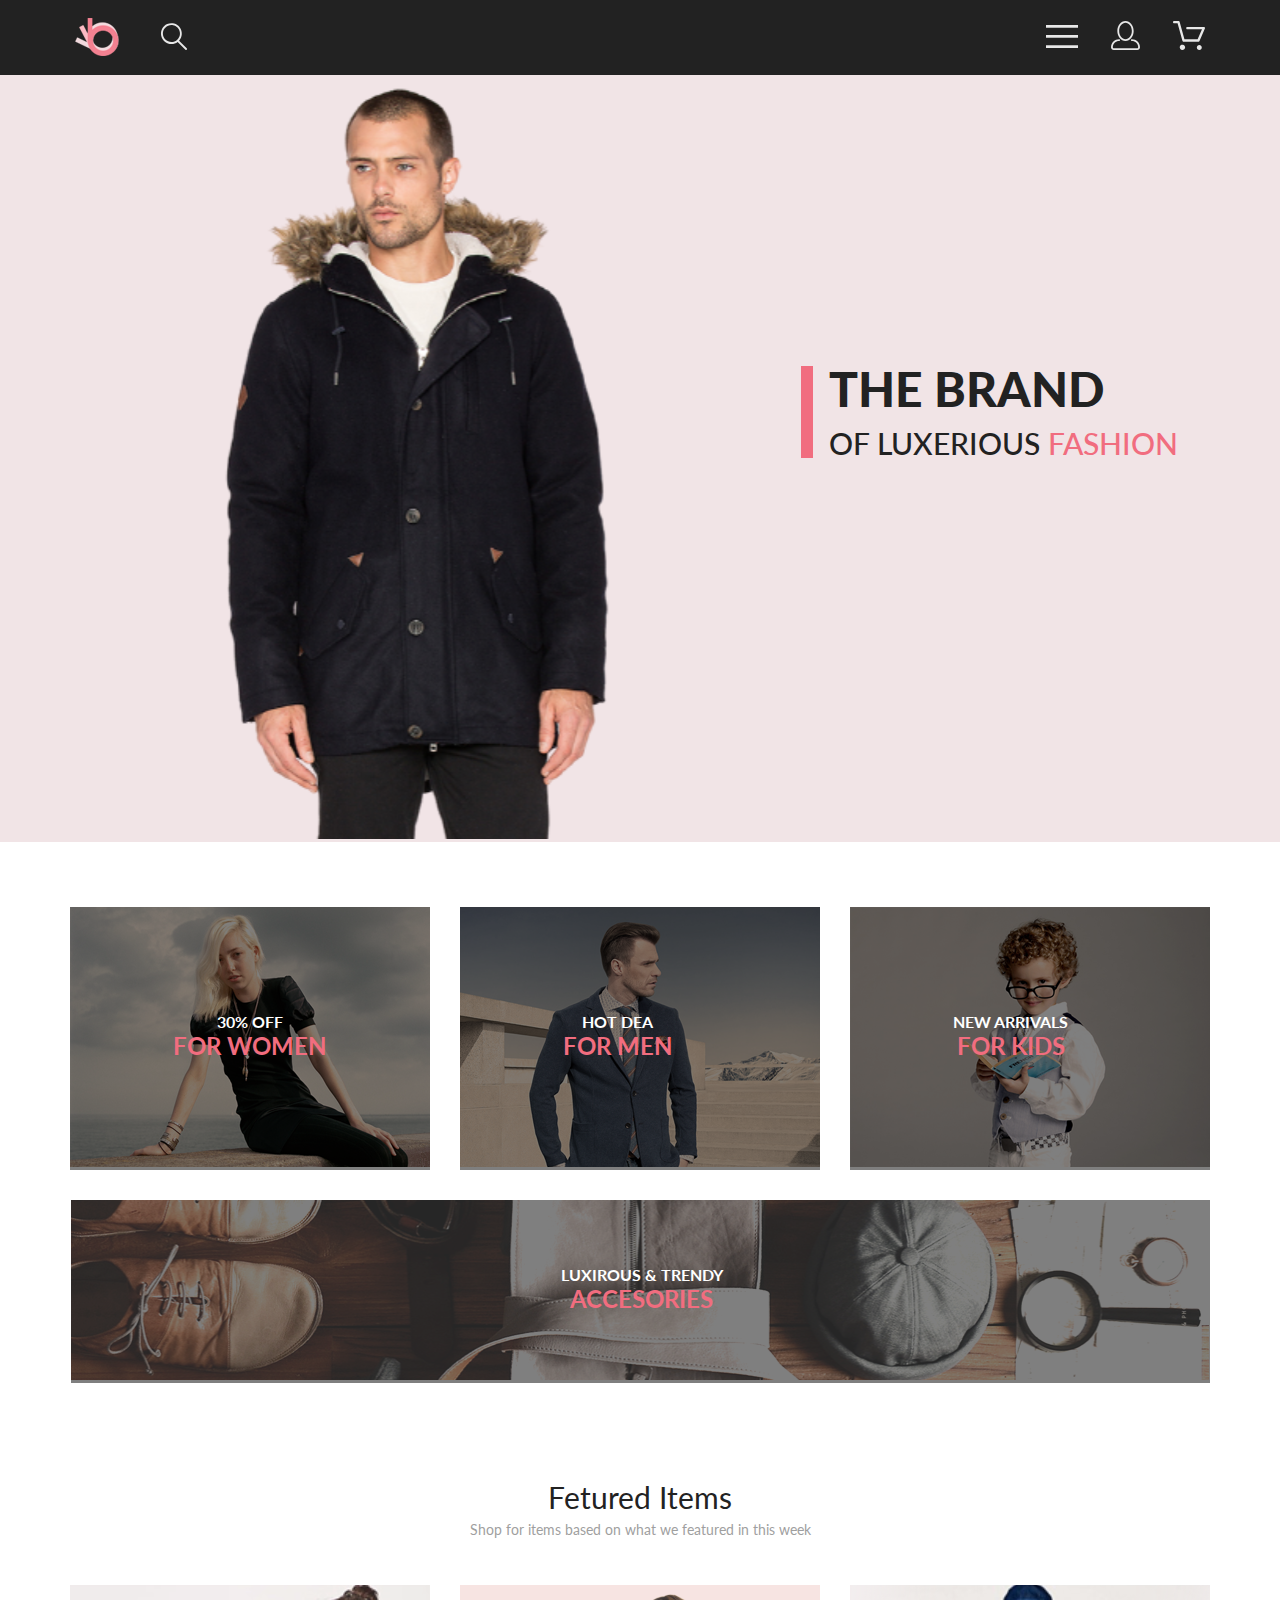
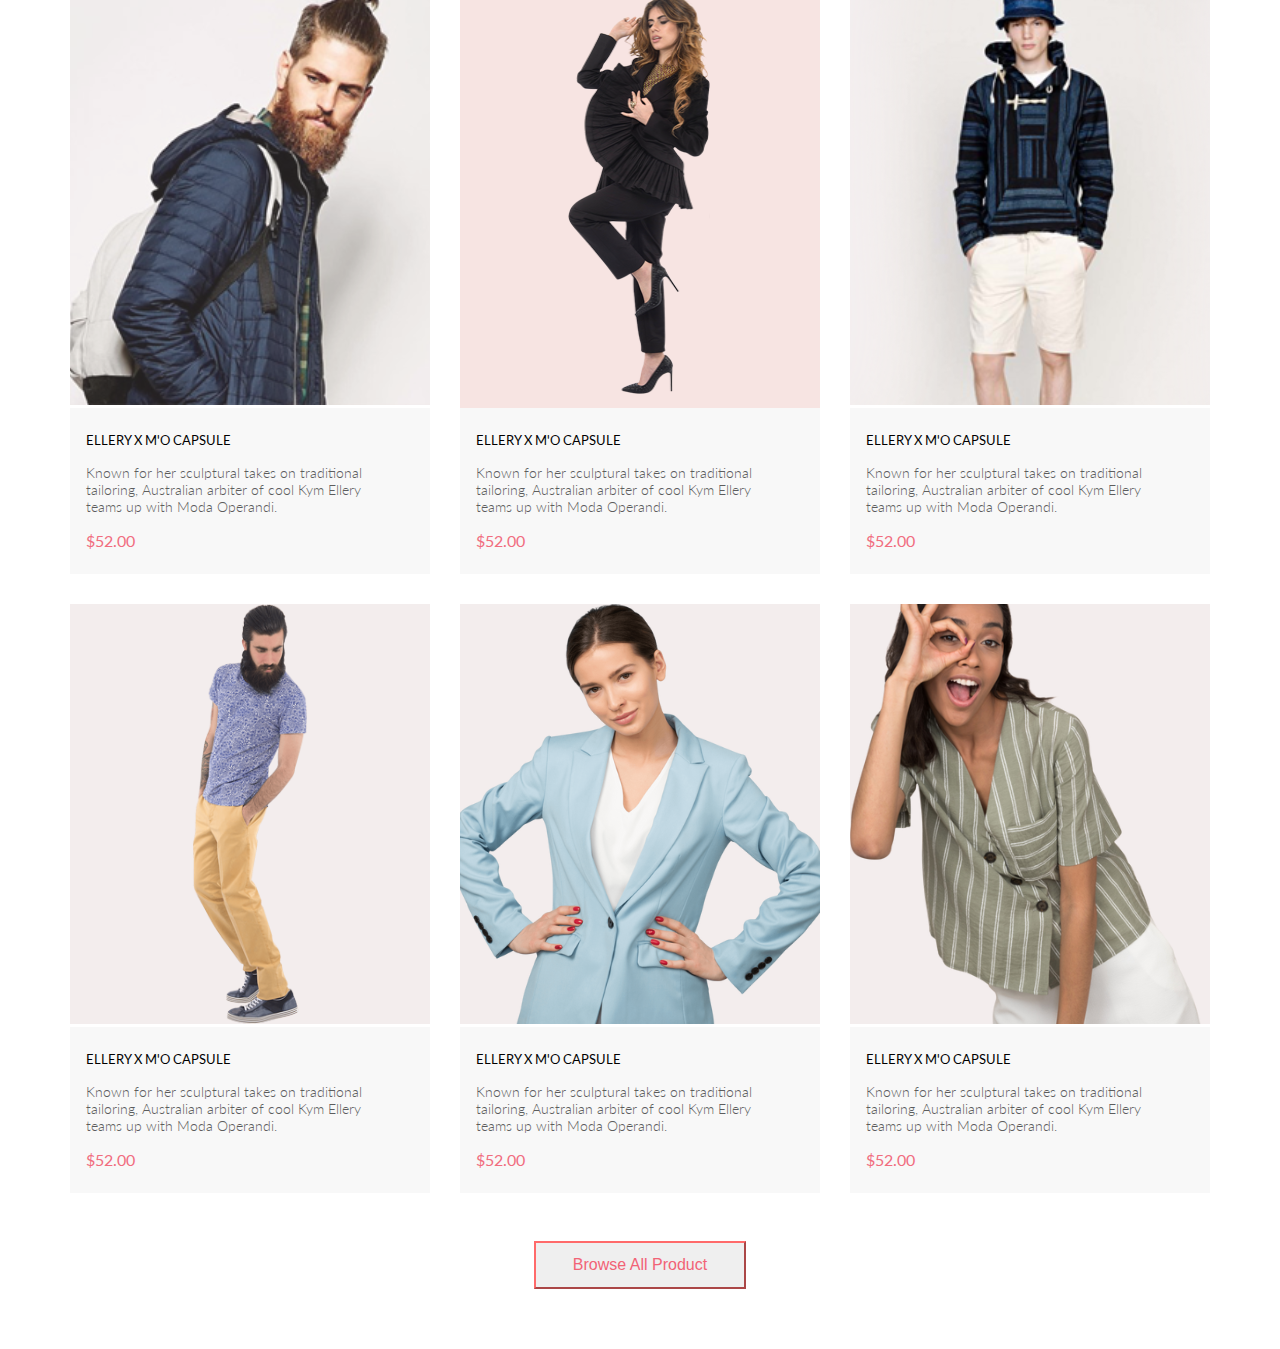
<file: Seminar_11/index.html>
<!DOCTYPE html>
<html lang="en">

<head>
    <meta charset="UTF-8">
    <meta name="viewport" content="width=device-width, initial-scale=1.0">
    <title>BRAND</title>
    <link rel="preconnect" href="https://fonts.googleapis.com">
    <link rel="preconnect" href="https://fonts.gstatic.com" crossorigin>
    <link href="https://fonts.googleapis.com/css2?family=Lato:wght@300;400;900&display=swap" rel="stylesheet">
    <link rel="stylesheet" href="style.css">
</head>

<body>
    <div class="top">
        <div class="header">
            <div class="header__img">
                <div class="header__img_left">
                    <img src="img/header_logo.svg" alt="header_logo" class="header_logo">
                    <img src="img/header_search.svg" alt="header_search" class="header_search">
                </div>
                <div class="header__img_right">
                    <img src="img/header_button.svg" alt="header_button" class="header_button">
                </div>

            </div>


        </div>
        <div class="content">
            <div class="top__content">
                <div class="img__top_content">
                    <img src="img/top_img.svg" alt="top_img" class="top_img">
                </div>
                <div class="text__top_content">
                    <div class="top__rectangle">
                        <img src="img/top__rectangle.svg" alt="rectangle" class="rectangle">
                    </div>
                    <h1 class="title">
                        THE BRAND
                        <span class="slim__text">
                            OF LUXERIOUS
                            <span class="pink__text">
                                FASHION
                            </span>
                        </span>
                    </h1>
                </div>
            </div>
        </div>
        <div class="top__offer">
            <div class="offer_items">
                <img src="img/offer_women.svg" alt="offer_women" class="offer__img">
                <span class="offer__text">
                    <h4 class="h4__text">30% OFF</h4>
                    <h2 class="h2__text">FOR WOMEN</h2>
                </span>
            </div>
            <div class="offer_items">
                <img src="img/offer_men.svg" alt="offer_men" class="offer__img">
                <span class="offer__text">
                    <h4 class="h4__text">HOT DEA</h4>
                    <h2 class="h2__text">FOR MEN</h2>
                </span>
            </div>
            <div class="offer_items">
                <img src="img/offer_kids.svg" alt="offer_kids" class="offer__img">
                <span class="offer__text">
                    <h4 class="h4__text">NEW ARRIVALS</h4>
                    <h2 class="h2__text">FOR KIDS</h2>
                </span>
            </div>
            <div class="offer_items ">
                <img src="img/offer_accesories.svg" alt="offer_accesories" class="offer__img">
                <span class="offer__text big__offer__text">
                    <h4 class="h4__text">LUXIROUS & TRENDY</h4>
                    <h2 class="h2__text">ACCESORIES</h2>
                </span>
            </div>
        </div>
        <div class="products">
            <div class="products__title">
                <p class="h3__products__title">
                    Fetured Items
                </p>
                <p class="product__subtitle">
                    Shop for items based on what we featured in this week
                </p>
            </div>
            <div class="products__content">
                <div class="product__item">
                    <img src="img/product1.svg" alt="product" class="product__img">
                    <div class="product__text">
                        <p class="product__name">
                            ELLERY X M'O CAPSULE
                        </p>
                        <p class="product__desc">
                             Known for her sculptural takes on traditional tailoring, Australian arbiter of cool Kym Ellery teams up with Moda Operandi.
                        </p>
                        <p class="product__price">
                            $52.00
                        </p>
                    </div>
                    
                </div>
                <div class="product__item">
                    <div class="product__center">
                        <img src="img/product2.svg" alt="product" class="product__img">
                    </div>
                    <div class="product__text">
                        <p class="product__name">
                            ELLERY X M'O CAPSULE
                        </p>
                        <p class="product__desc">
                            Known for her sculptural takes on traditional tailoring,    Australian arbiter of cool Kym Ellery teams up with Moda   Operandi.
                        </p>
                        <p class="product__price">
                            $52.00
                        </p>
                    </div>
                </div>
                <div class="product__item">
                    <img src="img/product3.svg" alt="product" class="product__img">
                    <div class="product__text">
                        <p class="product__name">
                            ELLERY X M'O CAPSULE
                        </p>
                        <p class="product__desc">
                            Known for her sculptural takes on traditional tailoring,    Australian arbiter of cool Kym Ellery teams up with Moda   Operandi.
                        </p>
                        <p class="product__price">
                            $52.00
                        </p>
                    </div>
                </div>
                <div class="product__item">
                    <img src="img/product4.svg" alt="product" class="product__img">
                    <div class="product__text">
                        <p class="product__name">
                            ELLERY X M'O CAPSULE
                        </p>
                        <p class="product__desc">
                            Known for her sculptural takes on traditional tailoring,    Australian arbiter of cool Kym Ellery teams up with Moda   Operandi.
                        </p>
                        <p class="product__price">
                            $52.00
                        </p>
                    </div>
                </div>
                <div class="product__item">
                    <img src="img/product5.svg" alt="product" class="product__img">
                    <div class="product__text">
                        <p class="product__name">
                            ELLERY X M'O CAPSULE
                        </p>
                        <p class="product__desc">
                            Known for her sculptural takes on traditional tailoring,    Australian arbiter of cool Kym Ellery teams up with Moda   Operandi.
                        </p>
                        <p class="product__price">
                            $52.00
                        </p>
                    </div>
                </div>
                <div class="product__item">
                    <img src="img/product6.svg" alt="product" class="product__img">
                    <div class="product__text">
                        <p class="product__name">
                            ELLERY X M'O CAPSULE
                        </p>
                        <p class="product__desc">
                            Known for her sculptural takes on traditional tailoring,    Australian arbiter of cool Kym Ellery teams up with Moda   Operandi.
                        </p>
                    <p class="product__price">
                            $52.00
                        </p>
                    </div>
                </div>
            </div>
        </div>
        <div class="button">
            <button class="browse">
                Browse All Product
            </button>
        </div>
    </div>

</body>

</html>
</file>
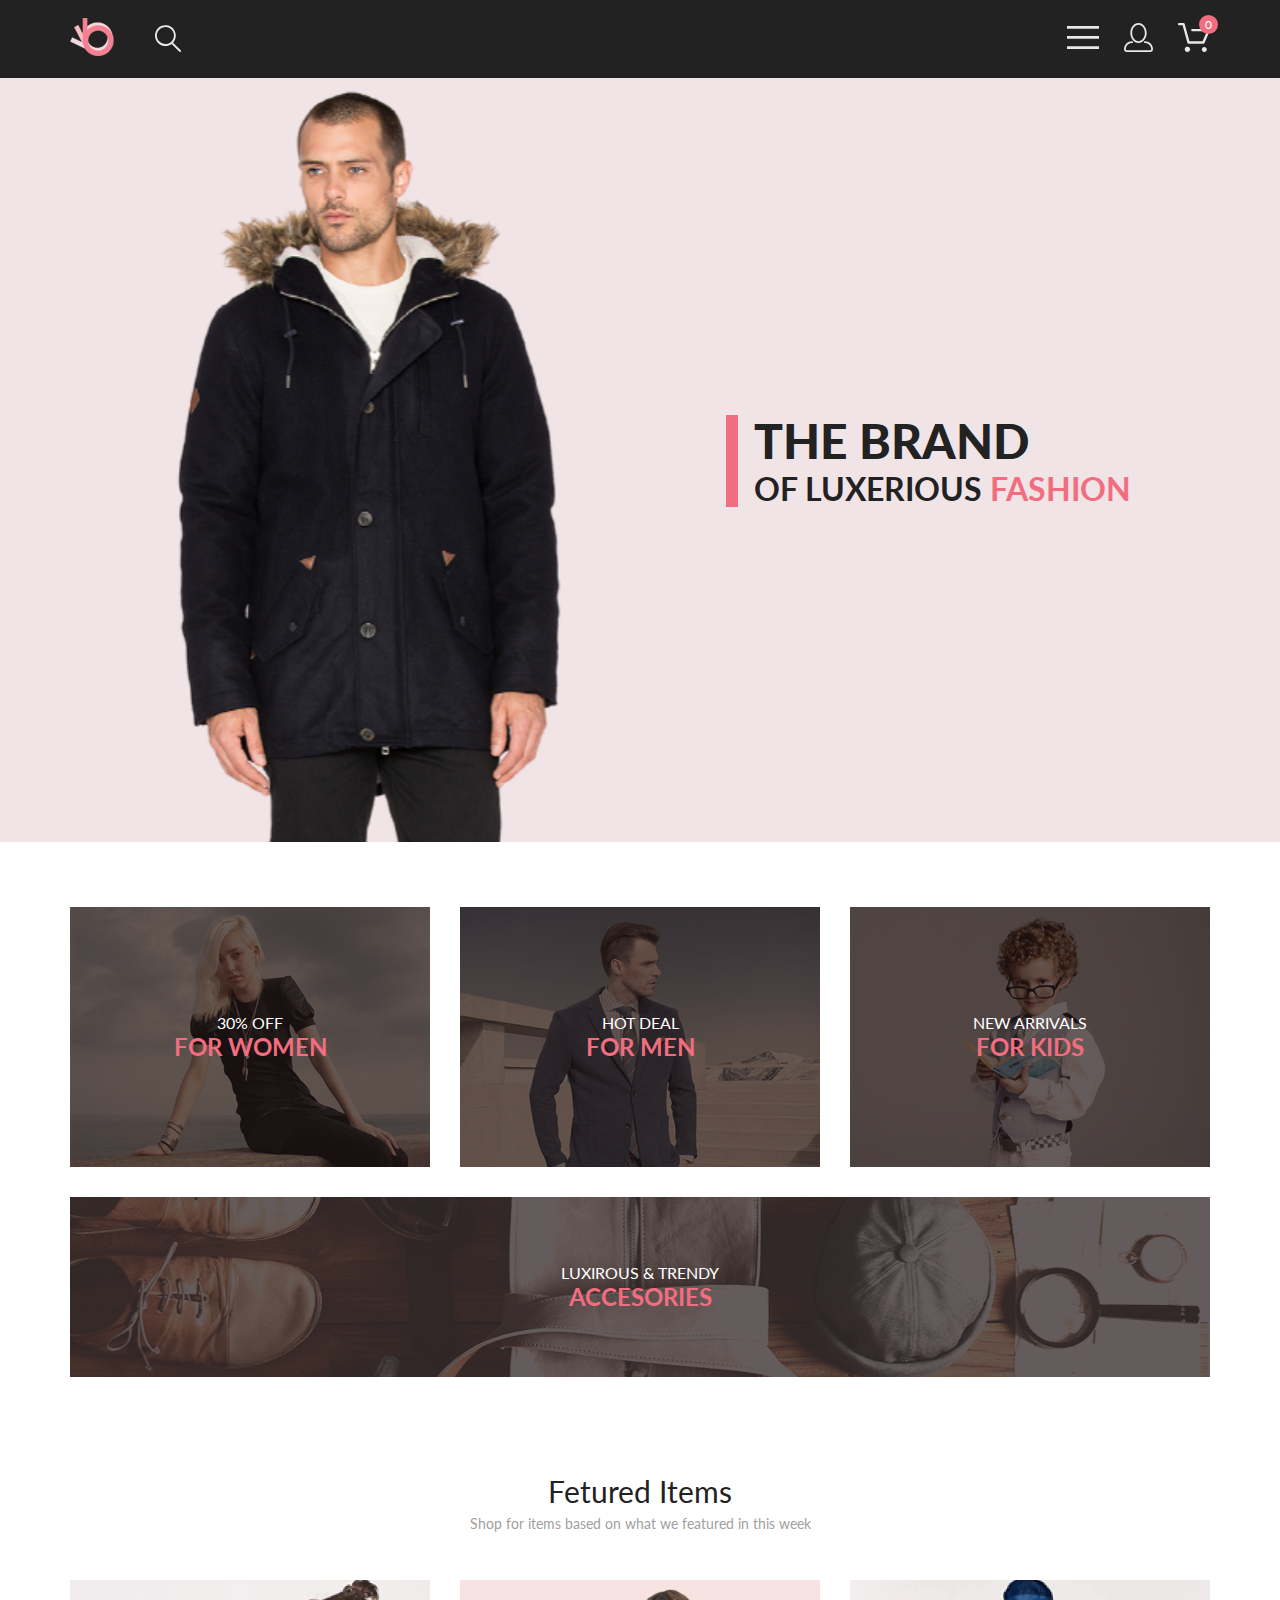
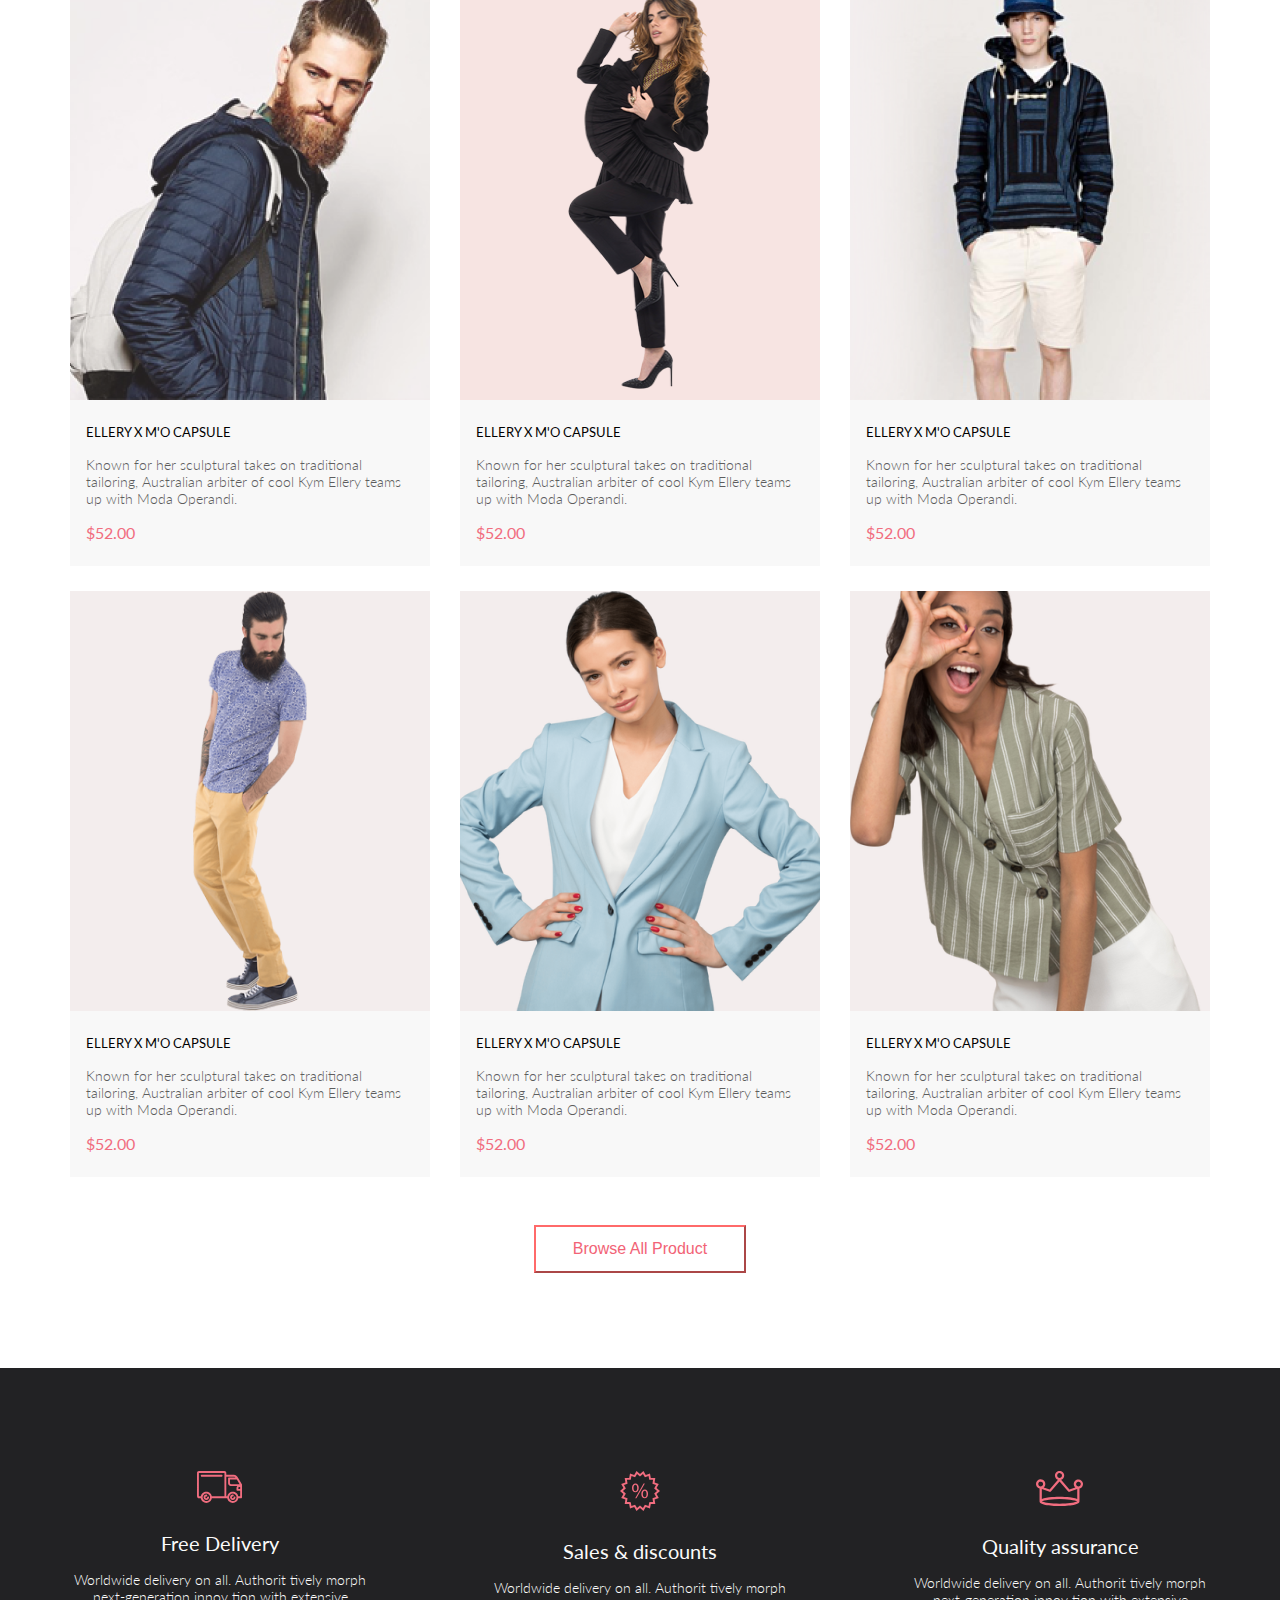
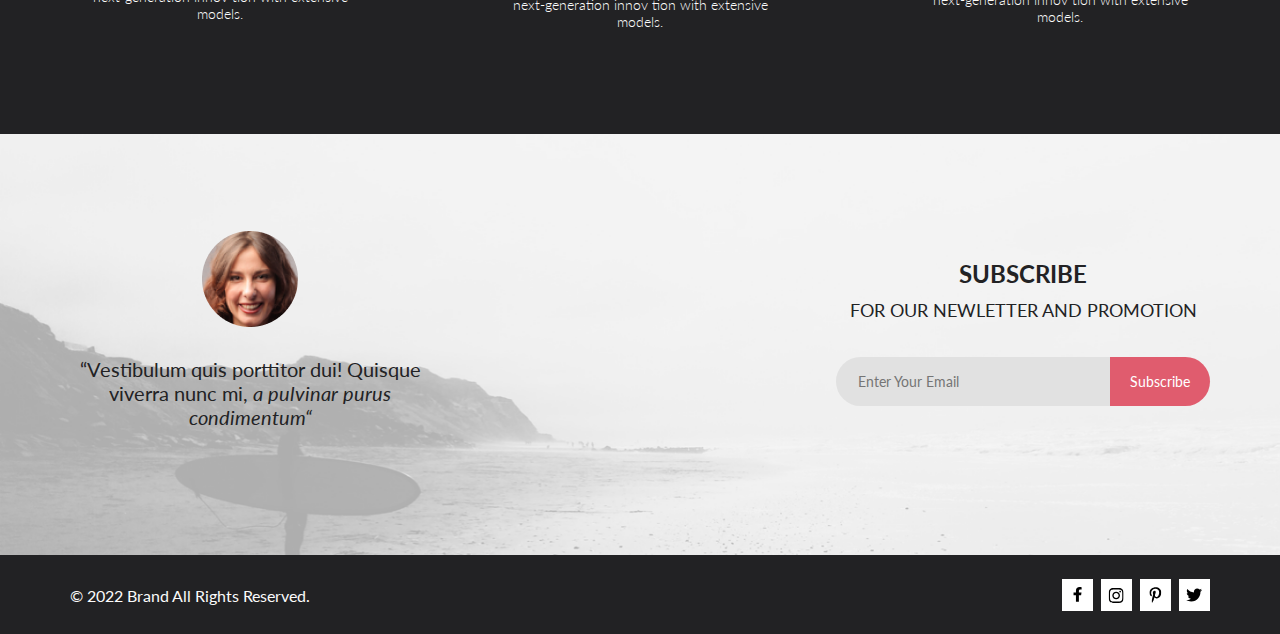
<file: Seminar_18/index.html>
<!DOCTYPE html>
<html lang="en">
  <head>
    <meta charset="UTF-8">
    <meta name="viewport" content="width=device-width, initial-scale=1.0">
    <title>Seo & Digital Marketing Landing Page</title>
    <link rel="preconnect" href="https://fonts.googleapis.com">
    <link rel="preconnect" href="https://fonts.gstatic.com" crossorigin>
    <link href="https://fonts.googleapis.com/css2?family=Lato:wght@300;400;700;900&family=Open+Sans:wght@300;400;500;600;700;800&display=swap" rel="stylesheet">
    <link rel="stylesheet" href="style.css">
  </head>
  <body>
    <div class="top">
      <header class="header center">
        <div class="header__logo center">
          <div class="header__logo_left">
            <a class="header__img__link" href="index.html">
                <img src="img/logo_header_left.svg" alt="logo" class="header__img_left"></a>
            <svg xmlns="http://www.w3.org/2000/svg" width="26" height="27" viewBox="0 0 26 27"        fill="none">
              <path
                d="M18.0589 17.6251C19.6705 15.865 20.6275 13.6039 20.769 11.2216C20.9106 8.83932 20.2281 6.48088 18.8362 4.54232C17.4443 2.60377 15.4278 1.20318 13.1252 0.575765C10.8227 -0.0516554 8.37437 0.132305 6.19143 1.09675C4.0085 2.0612 2.22389 3.74739 1.1373 5.87217C0.0507149 7.99695 -0.271678 10.4309 0.224264 12.7653C0.720206 15.0997 2.00428 17.1923 3.86085 18.6919C5.71741 20.1914 8.0334 21.0064 10.4199 21.0001C12.6723 21.0031 14.8638 20.2691 16.6599 18.9101L24.4079 26.7171C24.4934 26.8061 24.5958 26.8772 24.7091 26.9261C24.8225 26.9751 24.9444 27.0009 25.0679 27.0021C25.1916 27.0024 25.314 26.9773 25.4276 26.9283C25.5411 26.8793 25.6434 26.8074 25.7279 26.7171C25.9018 26.5362 25.999 26.295 25.999 26.0441C25.999 25.7931 25.9018 25.5519 25.7279 25.371L18.0589 17.6251ZM1.88589 10.5001C1.89873 8.81477 2.41021 7.17101 3.35586 5.776C4.30151 4.38098 5.63899 3.29715 7.1997 2.66114C8.76042 2.02513 10.4745 1.86542 12.1258 2.20213C13.7772 2.53884 15.2919 3.3569 16.479 4.55319C17.6661 5.74948 18.4725 7.27044 18.7965 8.92433C19.1204 10.5782 18.9475 12.291 18.2995 13.8468C17.6515 15.4026 16.5574 16.7316 15.1551 17.6665C13.7529 18.6014 12.1052 19.1002 10.4199 19.1C8.14843 19.0892 5.97409 18.1775 4.3741 16.5652C2.77412 14.9528 1.87924 12.7715 1.88589 10.5001Z"
                fill="#E8E8E8"/></svg>
            
          </div>
          <nav class="header__right">

            <div class="dropdown__menu">
                <button class="btn__dropdown"><img class="img__header__check" src="img/menu.svg" alt="menu">
                </button>
                <div class="dropdown__menu__content">
                    <h3 class="dropdown__menu__title">MENU</h3>
                    <div class="title_menu">
                        <a class="title_name"></a><a class="title_name__link" href="#">MAN</a>
                            <ul class="menu__section">
                                <li class="name__section"><a href="#" class="name__section__link">Accessories</a></li>
                                <li class="name__section"><a href="#" class="name__section__link">Bags</a></li>
                                <li class="name__section"><a href="#" class="name__section__link">Denim</a></li>
                                <li class="name__section"><a href="#" class="name__section__link">T-Shirts</a></li>
                            </ul>
                        <a class="title_name"></a><a class="title_name__link" href="#">WOMAN</a>
                            <ul class="menu__section">
                                <li class="name__section"><a href="#" class="name__section__link">Accessories</a></li>
                                <li class="name__section"><a href="#" class="name__section__link">Jackets & Coats</a></li>
                                <li class="name__section"><a href="#" class="name__section__link">Polos</a></li>
                                <li class="name__section"><a href="#" class="name__section__link">T-Shirts</a></li>
                                <li class="name__section"><a href="#" class="name__section__link">Shirts</a></li>
                            </ul>
                        <a class="title_name"></a><a class="title_name__link" href="#">KIDS</a>
                            <ul class="menu__section">
                                <li class="name__section"><a href="#" class="name__section__link">Accessories</a></li>
                                <li class="name__section"><a href="#" class="name__section__link">Jackets & Coats</a></li>
                                <li class="name__section"><a href="#" class="name__section__link">Polos</a></li>
                                <li class="name__section"><a href="#" class="name__section__link">T-Shirts</a></li>
                                <li class="name__section"><a href="#" class="name__section__link">Shirts</a></li>
                                <li class="name__section"><a href="#" class="name__section__link">Bags</a></li>
                            </ul>
                    </div>
                </div>
            </div>
            <a class="header__link-site" href="#"><img src="img/reg.svg" alt="reg"></a>
            <div class="cart">
                <a class="header__link-site number" href="#"><img src="img/cart.svg" alt="cart"></a>
            </div>
          </nav>
        </div>
      </header>
      <div class="top__content center">
        <img src="img/top_img.svg" alt="top foto" class="img__content">
        <div class="top__title">
          <img src="img/Rectangle.svg" alt="rectangle" class="img_rectangle">
          <div class="title__text">
            <h1 class="title">THE BRAND</h1>
            <h3 class="top__subtitle">
              OF LUXERIOUS <span class="pink__top__subtitle">FASHION</span>
            </h3>
          </div>
        </div>
       
      </div>
      <div class="top__offer center">
        <div class="item__offer">
          <img src="img/women.png" alt="women" class="img__offer">
          <div class="text__offer">
            <h5 class="subtitle__offer">30% OFF</h5>
            <h3 class="subtitle__offer__pink">FOR WOMEN</h3>
          </div>
        </div>
        <div class="item__offer">
          <img src="img/men.png" alt="men" class="img__offer">
          <div class="text__offer">
            <h5 class="subtitle__offer">HOT DEAL</h5>
            <h3 class="subtitle__offer__pink">FOR MEN</h3>
          </div>
        </div>
        <div class="item__offer">
          <img src="img/kids.png" alt="kids" class="img__offer">
          <div class="text__offer">
            <h5 class="subtitle__offer">NEW ARRIVALS</h5>
            <h3 class="subtitle__offer__pink">FOR KIDS</h3>
          </div>
        </div>
        <div class="item__offer accesories">
          <img src="img/accesories.png" alt="accesories" class="img__offer">
          <div class="text__offer">
            <h5 class="subtitle__offer">LUXIROUS & TRENDY</h5>
            <h3 class="subtitle__offer__pink">ACCESORIES</h3>
          </div>
        </div>
      </div>
      <div class="top__products center">
        <h3 class="subtitle__products">Fetured Items</h3>
        <p class="text_products">
          Shop for items based on what we featured in this week
        </p>
        <div class="box__products">
          <div class="items__products">
            <div class="box__img__products">
              <img src="img/product1.png" alt="product" class="img__items__products">
              <img src="img/Hover.png" alt="hover" class="hover_products">
            </div>
            <div class="content__products">
              <a href="#" class="subtitle__items__products">ELLERY X M'O CAPSULE</a>
              <p class="text__items__products">
                Known for her sculptural takes on traditional tailoring,
                Australian arbiter of cool Kym Ellery teams up with Moda
                Operandi.
              </p>
              <p class="price__items__products">$52.00</p>
            </div>
          </div>
          <div class="items__products">
            <div class="box__img__products">
              <img src="img/product2.png" alt="product" class="img__items__products">
              <img src="img/Hover.png" alt="hover" class="hover_products">
            </div>
            <div class="content__products">
              <a href="#" class="subtitle__items__products">ELLERY X M'O CAPSULE</a>
              <p class="text__items__products">
                Known for her sculptural takes on traditional tailoring,
                Australian arbiter of cool Kym Ellery teams up with Moda
                Operandi.
              </p>
              <p class="price__items__products">$52.00</p>
            </div>
          </div>
          <div class="items__products">
            <div class="box__img__products">
              <img src="img/product3.png" alt="product" class="img__items__products">
              <img src="img/Hover.png" alt="hover" class="hover_products">
            </div>
            <div class="content__products">
              <a href="#" class="subtitle__items__products">ELLERY X M'O CAPSULE</a>
              <p class="text__items__products">
                Known for her sculptural takes on traditional tailoring,
                Australian arbiter of cool Kym Ellery teams up with Moda
                Operandi.
              </p>
              <p class="price__items__products">$52.00</p>
            </div>
          </div>
          <div class="items__products">
            <div class="box__img__products">
              <img src="img/product4.png" alt="product" class="img__items__products">
              <img src="img/Hover.png" alt="hover" class="hover_products">
            </div>
            <div class="content__products">
              <a href="#" class="subtitle__items__products">ELLERY X M'O CAPSULE</a>
              <p class="text__items__products">
                Known for her sculptural takes on traditional tailoring,
                Australian arbiter of cool Kym Ellery teams up with Moda
                Operandi.
              </p>
              <p class="price__items__products">$52.00</p>
            </div>
          </div>
          <div class="items__products">
            <div class="box__img__products">
              <img src="img/product5.png" alt="product" class="img__items__products">
              <img src="img/Hover.png" alt="hover" class="hover_products">
            </div>
            <div class="content__products">
              <a href="#" class="subtitle__items__products">ELLERY X M'O CAPSULE</a>
              <p class="text__items__products">
                Known for her sculptural takes on traditional tailoring,
                Australian arbiter of cool Kym Ellery teams up with Moda
                Operandi.
              </p>
              <p class="price__items__products">$52.00</p>
            </div>
          </div>
          <div class="items__products">
            <div class="box__img__products">
              <img src="img/product6.png" alt="product" class="img__items__products">
              <img src="img/Hover.png" alt="hover" class="hover_products">
            </div>
            <div class="content__products">
              <a href="#" class="subtitle__items__products">ELLERY X M'O CAPSULE</a>
              <p class="text__items__products">
                Known for her sculptural takes on traditional tailoring,
                Australian arbiter of cool Kym Ellery teams up with Moda
                Operandi.
              </p>
              <p class="price__items__products">$52.00</p>
            </div>
          </div>
        </div>
        <button class="button__products">Browse All Product</button>
      </div>
      <section class="top__feature center">
        <div class="item__feature">
          <svg class="img__feature" xmlns="http://www.w3.org/2000/svg"
            width="46" height="32" viewBox="0 0 46 32" fill="none">
            <path
              d="M30.2869 27.2429H14.81C14.6028 28.5509 13.9357 29.742 12.9286 30.6021C11.9216 31.4621 10.6408 31.9346 9.31645 31.9346C7.99215 31.9346 6.71129 31.4621 5.70427 30.6021C4.69725 29.742 4.03016 28.5509 3.82295 27.2429H1.88594C1.39112 27.2397 0.917772 27.0404 0.569658 26.6887C0.221545 26.337 0.0270845 25.8618 0.028948 25.3669V1.87695C0.026819 1.38195 0.22115 0.906335 0.569292 0.554443C0.917435 0.202551 1.39095 0.00317363 1.88594 0H27.437C27.9319 0.00317353 28.4053 0.202522 28.7533 0.554443C29.1012 0.906364 29.2953 1.38204 29.293 1.87695V3.78198H36.414C36.4943 3.78164 36.5744 3.79208 36.652 3.81299C38.952 4.01299 40.109 5.2129 41.329 7.2749L44.888 13.3689C44.9728 13.5136 45.0177 13.6782 45.018 13.8459V26.304C45.019 26.5515 44.9218 26.7892 44.7476 26.9651C44.5734 27.141 44.3365 27.2406 44.0889 27.2419H41.275C41.0678 28.5499 40.4007 29.741 39.3936 30.6011C38.3866 31.4611 37.1058 31.9336 35.7815 31.9336C34.4571 31.9336 33.1763 31.4611 32.1693 30.6011C31.1622 29.741 30.4952 28.5499 30.288 27.2419L30.2869 27.2429ZM32.065 26.304C32.0729 27.0369 32.2974 27.7511 32.7103 28.3567C33.1232 28.9623 33.7061 29.4322 34.3855 29.7073C35.065 29.9824 35.8106 30.0503 36.5286 29.9026C37.2465 29.7548 37.9047 29.398 38.4203 28.877C38.9359 28.3559 39.2859 27.6941 39.4261 26.9746C39.5663 26.2551 39.4906 25.5103 39.2085 24.8337C38.9263 24.1572 38.4503 23.5794 37.8404 23.1729C37.2305 22.7663 36.514 22.5491 35.781 22.5488C34.7906 22.5552 33.8432 22.9543 33.1466 23.6582C32.4499 24.3621 32.061 25.3136 32.065 26.304ZM5.60097 26.304C5.60886 27.0369 5.83339 27.7511 6.24632 28.3567C6.65926 28.9623 7.24213 29.4322 7.92156 29.7073C8.60098 29.9824 9.3466 30.0503 10.0646 29.9026C10.7825 29.7548 11.4407 29.398 11.9563 28.877C12.4719 28.3559 12.8219 27.6941 12.9621 26.9746C13.1024 26.2551 13.0266 25.5103 12.7445 24.8337C12.4623 24.1572 11.9863 23.5794 11.3764 23.1729C10.7665 22.7663 10.0499 22.5491 9.31694 22.5488C8.32642 22.5549 7.37878 22.9537 6.68193 23.6577C5.98509 24.3617 5.59597 25.3134 5.59996 26.304H5.60097ZM41.273 25.366H43.159V19.7478H40.423C40.3004 19.7473 40.1791 19.7227 40.066 19.6753C39.9529 19.6279 39.8503 19.5585 39.764 19.4714C39.6777 19.3843 39.6095 19.281 39.5632 19.1675C39.5168 19.054 39.4933 18.9324 39.4939 18.8098V16.9629C39.4937 16.2423 39.7692 15.5488 40.264 15.0249H33.885C33.8077 15.0248 33.7308 15.015 33.656 14.9958C32.9512 14.933 32.2957 14.6081 31.8191 14.0852C31.3425 13.5623 31.0794 12.8794 31.082 12.1719V7.47192C31.0813 7.34927 31.1048 7.22758 31.1511 7.11401C31.1975 7.00044 31.2657 6.89725 31.352 6.81006C31.4382 6.72286 31.5408 6.6535 31.6539 6.60596C31.767 6.55841 31.8883 6.53361 32.0109 6.53296H38.4939C38.1496 6.21428 37.7423 5.97123 37.2982 5.81982C36.8541 5.66842 36.3832 5.61187 35.9159 5.65381H29.293V25.3618H30.2869C30.4941 24.0538 31.1613 22.8627 32.1683 22.0027C33.1753 21.1426 34.4561 20.6702 35.7804 20.6702C37.1048 20.6702 38.3856 21.1426 39.3926 22.0027C40.3996 22.8627 41.0667 24.0538 41.2739 25.3618L41.273 25.366ZM14.8089 25.366H27.436V1.87598H1.88594V25.366H3.82295C4.03016 24.058 4.69725 22.8666 5.70427 22.0066C6.71129 21.1465 7.99215 20.6741 9.31645 20.6741C10.6408 20.6741 11.9216 21.1465 12.9286 22.0066C13.9357 22.8666 14.6028 24.058 14.81 25.366H14.8089ZM41.351 16.9658V17.875H43.159V16.0278H42.28C42.0331 16.0294 41.7969 16.1288 41.623 16.304C41.4491 16.4792 41.3517 16.716 41.3519 16.9629L41.351 16.9658ZM32.9379 12.1738C32.9369 12.4263 33.036 12.6691 33.2135 12.8486C33.391 13.0282 33.6325 13.13 33.885 13.1318C33.9488 13.1316 34.0125 13.1384 34.075 13.1519H42.6L39.834 8.41602H32.9339L32.9379 12.1738ZM33.031 26.3059C33.028 25.5734 33.3158 24.8695 33.8312 24.3489C34.3466 23.8283 35.0474 23.5333 35.78 23.5288C36.0287 23.5288 36.2673 23.6278 36.4432 23.8037C36.6191 23.9796 36.7179 24.218 36.7179 24.4668C36.7179 24.7156 36.6191 24.9542 36.4432 25.1301C36.2673 25.306 36.0287 25.4048 35.78 25.4048C35.6016 25.4032 35.4268 25.4548 35.2778 25.5527C35.1287 25.6507 35.0121 25.7905 34.9428 25.9548C34.8735 26.1191 34.8545 26.3005 34.8883 26.4756C34.9221 26.6507 35.0072 26.8118 35.1327 26.9385C35.2583 27.0651 35.4186 27.1516 35.5934 27.187C35.7682 27.2224 35.9496 27.2051 36.1145 27.1372C36.2794 27.0693 36.4205 26.9538 36.5197 26.8057C36.619 26.6575 36.6719 26.4833 36.672 26.3049C36.672 26.0587 36.7698 25.8226 36.9439 25.6484C37.118 25.4743 37.3542 25.3765 37.6005 25.3765C37.8467 25.3765 38.0829 25.4743 38.257 25.6484C38.4311 25.8226 38.5289 26.0587 38.5289 26.3049C38.5289 27.0343 38.2392 27.7338 37.7235 28.2495C37.2078 28.7652 36.5083 29.0549 35.7789 29.0549C35.0496 29.0549 34.3501 28.7652 33.8344 28.2495C33.3187 27.7338 33.0289 27.0343 33.0289 26.3049L33.031 26.3059ZM6.56694 26.3059C6.56401 25.5734 6.85184 24.8695 7.3672 24.3489C7.88257 23.8283 8.58342 23.5333 9.31597 23.5288C9.56474 23.5288 9.80333 23.6278 9.97923 23.8037C10.1551 23.9796 10.254 24.218 10.254 24.4668C10.254 24.7156 10.1551 24.9542 9.97923 25.1301C9.80333 25.306 9.56474 25.4048 9.31597 25.4048C9.13763 25.4032 8.96282 25.4548 8.81377 25.5527C8.66472 25.6507 8.54812 25.7905 8.47878 25.9548C8.40943 26.1191 8.39045 26.3005 8.42427 26.4756C8.45809 26.6507 8.54318 26.8118 8.66872 26.9385C8.79426 27.0651 8.95461 27.1516 9.12941 27.187C9.30421 27.2224 9.48558 27.2051 9.6505 27.1372C9.81542 27.0693 9.95646 26.9538 10.0557 26.8057C10.155 26.6575 10.208 26.4833 10.208 26.3049C10.208 26.0587 10.3058 25.8226 10.4799 25.6484C10.654 25.4743 10.8902 25.3765 11.1365 25.3765C11.3827 25.3765 11.6189 25.4743 11.793 25.6484C11.9671 25.8226 12.065 26.0587 12.065 26.3049C12.065 27.0343 11.7752 27.7338 11.2595 28.2495C10.7438 28.7652 10.0443 29.0549 9.31496 29.0549C8.58561 29.0549 7.88613 28.7652 7.37041 28.2495C6.85468 27.7338 6.56496 27.0343 6.56496 26.3049L6.56694 26.3059ZM4.70897 5.65991C4.4602 5.65991 4.22161 5.56116 4.0457 5.38525C3.86979 5.20934 3.77095 4.9707 3.77095 4.72192C3.77095 4.47315 3.86979 4.2345 4.0457 4.05859C4.22161 3.88268 4.4602 3.78394 4.70897 3.78394H24.609C24.8577 3.78394 25.0963 3.88268 25.2722 4.05859C25.4481 4.2345 25.547 4.47315 25.547 4.72192C25.547 4.9707 25.4481 5.20934 25.2722 5.38525C25.0963 5.56116 24.8577 5.65991 24.609 5.65991H4.70897Z"
              fill="#F16D7F"/></svg>
          <h3 class="subtitle__feature">Free Delivery</h3>
          <p class="text__feature">
            Worldwide delivery on all. Authorit tively morph next-generation
            innov tion with extensive models.
          </p>
        </div>
        <div class="item__feature">
          <svg class="img__feature" xmlns="http://www.w3.org/2000/svg"
            width="40" height="40" viewBox="0 0 40 40" fill="none">
            <path
              d="M19.994 37.0239L16.523 39.9238L14.235 36.0039L9.995 37.5159L9.17297 33.0359L4.67999 32.991L5.41199 28.491L1.20398 26.8909L3.414 22.925L0 19.96L3.41199 16.9929L1.20203 13.0278L5.41101 11.428L4.67798 6.93286L9.172 6.88892L9.99402 2.40894L14.234 3.91992L16.522 0L19.993 2.8999L23.464 0L25.753 3.9209L29.993 2.40894L30.814 6.88989L35.308 6.93481L34.576 11.4299L38.784 13.03L36.574 16.9958L39.986 19.9609L36.574 22.928L38.783 26.894L34.574 28.4939L35.307 32.988L30.812 33.033L29.991 37.5139L25.753 36.0029L23.464 39.9229L19.994 37.0239ZM21.2 35.541L22.961 37.012L24.122 35.022L24.914 33.666L26.382 34.189L28.533 34.957L28.95 32.6838L29.235 31.1289L30.796 31.113L33.078 31.092L32.706 28.8098L32.452 27.25L33.911 26.696L36.045 25.8828L34.925 23.873L34.159 22.498L35.342 21.4709L37.076 19.9609L35.343 18.4609L34.16 17.4319L34.926 16.0559L36.047 14.0449L33.913 13.2339L32.454 12.6809L32.709 11.1208L33.081 8.83984L30.799 8.81689L29.239 8.80103L28.954 7.24683L28.538 4.97388L26.386 5.74097L24.918 6.26392L24.125 4.90698L22.963 2.91699L21.201 4.38794L19.996 5.39282L18.791 4.38794L17.03 2.91699L15.869 4.90601L15.077 6.26294L13.608 5.73999L11.458 4.97192L11.04 7.24585L10.755 8.80005L9.19501 8.81592L6.914 8.83789L7.28601 11.1199L7.53998 12.678L6.08099 13.2329L3.94598 14.0439L5.06702 16.0549L5.83301 17.4299L4.65002 18.459L2.91602 19.967L4.64899 21.4739L5.83197 22.5029L5.06598 23.8779L3.94501 25.8879L6.078 26.698L7.53802 27.2529L7.28302 28.812L6.91199 31.0959L9.19299 31.1189L10.753 31.135L11.038 32.6899L11.455 34.9619L13.607 34.1948L15.076 33.6719L15.868 35.0288L17.03 37.019L18.791 35.5479L19.996 34.543L21.2 35.541ZM21.318 23.02C21.318 20.093 22.883 18.4648 24.777 18.4648C26.783 18.4648 28.077 20.0279 28.077 22.7949C28.077 25.8539 26.492 27.3718 24.662 27.3718C22.883 27.3718 21.338 25.922 21.318 23.02ZM22.839 22.9319C22.816 24.7829 23.521 26.1899 24.711 26.1899C25.988 26.1899 26.561 24.8049 26.561 22.8899C26.561 21.1249 26.054 19.6528 24.711 19.6528C23.5 19.6488 22.839 21.1029 22.839 22.9309V22.9319ZM15.194 27.332L23.609 12.613H24.842L16.427 27.332H15.194ZM11.979 16.99C11.979 14.09 13.542 12.458 15.437 12.458C17.437 12.458 18.763 14.022 18.763 16.79C18.763 19.848 17.177 21.365 15.327 21.365C13.544 21.365 12 19.915 11.979 16.991V16.99ZM13.521 16.9238C13.477 18.7748 14.162 20.1809 15.371 20.1829C16.648 20.1829 17.221 18.7988 17.221 16.8828C17.221 15.1168 16.714 13.645 15.371 13.645C14.162 13.642 13.521 15.092 13.521 16.925V16.9238Z"
              fill="#F16D7F"/></svg>
          <h3 class="subtitle__feature">Sales & discounts</h3>
          <p class="text__feature">
            Worldwide delivery on all. Authorit tively morph next-generation
            innov tion with extensive models.
          </p>
        </div>
        <div class="item__feature">
          <svg class="img__feature" xmlns="http://www.w3.org/2000/svg"
            width="48" height="35" viewBox="0 0 48 35" fill="none">
            <path
              d="M42.3929 8.53564C41.1765 8.52335 40.0048 8.99349 39.1341 9.84302C38.2634 10.6925 37.7645 11.8522 37.7469 13.0686C37.75 13.7086 37.891 14.3405 38.1602 14.9211C38.4294 15.5018 38.8205 16.0176 39.3069 16.4336L33.4469 18.4888L25.108 8.80566C26.0032 8.50693 26.783 7.93646 27.3387 7.17358C27.8943 6.41071 28.1982 5.49331 28.2079 4.54956C28.1827 3.33432 27.6823 2.17743 26.8139 1.3269C25.9455 0.476377 24.7784 0 23.5629 0C22.3474 0 21.1803 0.476377 20.3119 1.3269C19.4436 2.17743 18.9431 3.33432 18.9179 4.54956C18.9276 5.48395 19.2252 6.39274 19.7701 7.15186C20.315 7.91097 21.0807 8.48368 21.9629 8.79175L13.6109 18.4917L7.75298 16.4368C8.23905 16.0206 8.62977 15.5045 8.89861 14.9238C9.16745 14.3432 9.3081 13.7116 9.31096 13.0718C9.33399 12.195 9.1084 11.3296 8.66033 10.5757C8.21226 9.82172 7.55997 9.2099 6.77886 8.81104C5.99775 8.41217 5.11974 8.2424 4.24627 8.32153C3.37279 8.40067 2.53953 8.72555 1.84282 9.2583C1.14611 9.79105 0.614403 10.5101 0.309132 11.3323C0.00386038 12.1545 -0.0625004 13.0462 0.117726 13.9045C0.297951 14.7629 0.717372 15.5526 1.32756 16.1826C1.93776 16.8126 2.71382 17.2571 3.56597 17.4646V29.7556C3.57333 29.8376 3.59003 29.9184 3.61589 29.9966C3.58296 30.1233 3.56623 30.2538 3.56597 30.3848C3.56597 34.7968 21.4849 34.9268 23.5279 34.9268C25.5709 34.9268 43.4899 34.7978 43.4899 30.3848C43.4892 30.2539 43.4723 30.1234 43.4399 29.9966C43.4675 29.9189 43.4844 29.8379 43.4899 29.7556V17.4646C44.5888 17.2244 45.5586 16.5828 46.2093 15.6653C46.86 14.7478 47.1448 13.6204 47.0081 12.5039C46.8714 11.3874 46.3229 10.3621 45.47 9.62866C44.6172 8.89526 43.5213 8.50653 42.3969 8.53857L42.3929 8.53564ZM21.1739 4.55176C21.1623 4.07755 21.2925 3.61062 21.5475 3.21069C21.8026 2.81076 22.171 2.49591 22.6059 2.3064C23.0407 2.11688 23.5222 2.06132 23.9888 2.14673C24.4554 2.23214 24.886 2.45463 25.2255 2.78589C25.565 3.11715 25.7981 3.542 25.8949 4.00635C25.9918 4.4707 25.9481 4.95345 25.7693 5.39282C25.5906 5.8322 25.2849 6.20831 24.8914 6.47314C24.4979 6.73798 24.0343 6.8795 23.56 6.87964C22.9352 6.88605 22.3333 6.64481 21.8862 6.2085C21.439 5.77218 21.1828 5.17647 21.1739 4.55176ZM13.5839 20.8276C13.8009 20.9026 14.0352 20.9113 14.2571 20.8525C14.479 20.7938 14.6784 20.6701 14.8299 20.4976L23.53 10.3977L32.2299 20.4976C32.3811 20.6702 32.5803 20.7938 32.8021 20.8528C33.0238 20.9117 33.258 20.9033 33.4749 20.8286L41.233 18.1038V28.0408C36.348 25.9188 25.1239 25.8406 23.5329 25.8406C21.9419 25.8406 10.7139 25.9198 5.83294 28.0408V18.1038L13.5839 20.8276ZM23.5269 32.7166C14.8269 32.7166 9.2779 31.7057 6.9699 30.8547C6.61882 30.7373 6.2831 30.578 5.9699 30.3806C6.6919 29.8596 9.03096 29.1487 12.936 28.6487C19.9714 27.844 27.0755 27.844 34.1109 28.6487C38.0109 29.1487 40.356 29.8596 41.076 30.3806C40.7653 30.5794 40.4311 30.7388 40.081 30.8547C37.779 31.7037 32.2349 32.7166 23.5269 32.7166ZM2.27996 13.0686C2.26883 12.5945 2.39927 12.1279 2.65459 11.7283C2.90991 11.3286 3.27854 11.0139 3.71343 10.8247C4.14831 10.6355 4.62965 10.5801 5.09612 10.6658C5.56259 10.7514 5.99301 10.9743 6.33232 11.3057C6.67164 11.637 6.90445 12.0618 7.00115 12.5261C7.09784 12.9904 7.054 13.4731 6.87517 13.9124C6.69634 14.3516 6.39062 14.7277 5.99712 14.9924C5.60362 15.2572 5.14021 15.3986 4.66594 15.3987C4.04078 15.4054 3.43844 15.1638 2.99114 14.7271C2.54384 14.2903 2.28813 13.6937 2.27996 13.0686ZM42.3929 15.3987C41.9349 15.3875 41.4904 15.2414 41.115 14.9788C40.7396 14.7162 40.45 14.3487 40.2824 13.9224C40.1148 13.496 40.0767 13.0297 40.1728 12.5818C40.2689 12.1339 40.495 11.7241 40.8228 11.4041C41.1506 11.084 41.5655 10.8677 42.0156 10.7822C42.4656 10.6968 42.9309 10.7459 43.3532 10.9236C43.7755 11.1013 44.136 11.3997 44.3896 11.7812C44.6432 12.1628 44.7786 12.6105 44.779 13.0686C44.7703 13.6935 44.5143 14.2895 44.0671 14.7261C43.6199 15.1626 43.0178 15.4041 42.3929 15.3977V15.3987Z"
              fill="#F16D7F"/></svg>
          <h3 class="subtitle__feature">Quality assurance</h3>
          <p class="text__feature">
            Worldwide delivery on all. Authorit tively morph next-generation
            innov tion with extensive models.
          </p>
        </div>
      </section>
      <section class="top__photo-subscribe center">
        <div class="photo-subscribe__left">
          <img src="img/photo-subscribe.png" alt="photo-subscribe" class="img__photo-subscribe">
          <p class="text__photo-subscribe">
            “Vestibulum quis porttitor dui! Quisque viverra nunc mi,
            <span class="ital__text__photo-subscribe">a pulvinar purus condimentum“</span>
          </p>
        </div>
        <div class="photo-subscribe__right">
          <h2 class="title__photo-subscribe">SUBSCRIBE</h2>
          <h3 class="subtitle__photo-subscribe">FOR OUR NEWLETTER AND PROMOTION</h3>
          <div class="box__email">
            <input class="email" type="email" placeholder="Enter Your Email">
            <button class="button__email" type="submit">Subscribe</button>
          </div>
        </div>
      </section>
      <footer class="footer center">
        <p class="text__footer">© 2022 Brand All Rights Reserved.</p>
        <div class="box__links">
          <a href="#" class="link"><svg class="svg__footer" xmlns="http://www.w3.org/2000/svg"
              width="11" height="16" viewBox="0 0 11 16" fill="none">
              <path
                d="M9.08827 8.28L9.50677 5.61602H6.89013V3.88729C6.89013 3.15847 7.25565 2.44806 8.42756 2.44806H9.61713V0.179975C9.61713 0.179975 8.53763 0 7.50551 0C5.35064 0 3.94211 1.27593 3.94211 3.5857V5.61602H1.54678V8.28H3.94211V14.72H6.89013V8.28H9.08827Z"
                fill="black"/></svg></a>
          <a href="#" class="link"><svg class="svg__footer" xmlns="http://www.w3.org/2000/svg"
              width="16" height="17" viewBox="0 0 16 17" fill="none">
              <g clip-path="url(#clip0_4203_177)">
                <path
                  d="M8.1368 4.68159C6.02166 4.68159 4.31558 6.38491 4.31558 8.49663C4.31558 10.6083 6.02166 12.3117 8.1368 12.3117C10.2519 12.3117 11.958 10.6083 11.958 8.49663C11.958 6.38491 10.2519 4.68159 8.1368 4.68159ZM8.1368 10.9769C6.76994 10.9769 5.65251 9.8646 5.65251 8.49663C5.65251 7.12866 6.76661 6.01636 8.1368 6.01636C9.50698 6.01636 10.6211 7.12866 10.6211 8.49663C10.6211 9.8646 9.50366 10.9769 8.1368 10.9769ZM13.0056 4.52554C13.0056 5.02026 12.6065 5.41538 12.1143 5.41538C11.6188 5.41538 11.223 5.01694 11.223 4.52554C11.223 4.03413 11.6221 3.63569 12.1143 3.63569C12.6065 3.63569 13.0056 4.03413 13.0056 4.52554ZM15.5365 5.42866C15.4799 4.23667 15.2072 3.18081 14.3326 2.31089C13.4612 1.44097 12.4037 1.1687 11.2097 1.10894C9.97923 1.03921 6.29104 1.03921 5.06053 1.10894C3.86994 1.16538 2.81236 1.43765 1.93771 2.30757C1.06305 3.17749 0.793669 4.23335 0.733807 5.42534C0.663967 6.65386 0.663967 10.3361 0.733807 11.5646C0.790343 12.7566 1.06305 13.8124 1.93771 14.6824C2.81236 15.5523 3.86661 15.8246 5.06053 15.8843C6.29104 15.9541 9.97923 15.9541 11.2097 15.8843C12.4037 15.8279 13.4612 15.5556 14.3326 14.6824C15.2039 13.8124 15.4766 12.7566 15.5365 11.5646C15.6063 10.3361 15.6063 6.65718 15.5365 5.42866ZM13.9468 12.8828C13.6874 13.5335 13.1852 14.0349 12.53 14.2972C11.549 14.6857 9.22097 14.596 8.1368 14.596C7.05262 14.596 4.72131 14.6824 3.74356 14.2972C3.09172 14.0382 2.58954 13.5369 2.32681 12.8828C1.93771 11.9033 2.0275 9.57905 2.0275 8.49663C2.0275 7.41421 1.94103 5.08667 2.32681 4.1105C2.58622 3.45972 3.0884 2.95835 3.74356 2.69604C4.72464 2.30757 7.05262 2.39722 8.1368 2.39722C9.22097 2.39722 11.5523 2.31089 12.53 2.69604C13.1819 2.95503 13.6841 3.4564 13.9468 4.1105C14.3359 5.08999 14.2461 7.41421 14.2461 8.49663C14.2461 9.57905 14.3359 11.9066 13.9468 12.8828Z" fill="black"/></g><defs>
                <clipPath id="clip0_4203_177">
                  <rect width="14.8991" height="17" fill="white" transform="translate(0.68396)"/>
                </clipPath>
              </defs></svg></a>
          <a href="#" class="link">
            <svg class="svg__footer" xmlns="http://www.w3.org/2000/svg"
              width="13" height="16" viewBox="0 0 13 16" fill="none">
              <g clip-path="url(#clip0_4203_185)">
                <path
                  d="M6.74017 0.203125C3.55549 0.203125 0.408051 2.34063 0.408051 5.8C0.408051 8 1.63723 9.25 2.38218 9.25C2.68948 9.25 2.8664 8.3875 2.8664 8.14375C2.8664 7.85313 2.13076 7.23438 2.13076 6.025C2.13076 3.5125 4.03039 1.73125 6.48875 1.73125C8.60256 1.73125 10.167 2.94062 10.167 5.1625C10.167 6.82187 9.50581 9.93437 7.36407 9.93437C6.59118 9.93437 5.93003 9.37187 5.93003 8.56563C5.93003 7.38438 6.74948 6.24062 6.74948 5.02187C6.74948 2.95312 3.83484 3.32812 3.83484 5.82812C3.83484 6.35313 3.90003 6.93437 4.13283 7.4125C3.70448 9.26875 2.82915 12.0344 2.82915 13.9469C2.82915 14.5375 2.91296 15.1188 2.96883 15.7094C3.07437 15.8281 3.0216 15.8156 3.18301 15.7563C4.74741 13.6 4.69154 13.1781 5.39925 10.3562C5.78104 11.0875 6.7681 11.4812 7.55031 11.4812C10.8467 11.4812 12.3273 8.24688 12.3273 5.33125C12.3273 2.22813 9.66412 0.203125 6.74017 0.203125Z" fill="black"/></g><defs>
                <clipPath id="clip0_4203_185">
                  <rect width="11.9193" height="16" fill="white" transform="translate(0.408051)"/>
                </clipPath></defs></svg></a>
          <a href="#" class="link">
            <svg class="svg__footer" xmlns="http://www.w3.org/2000/svg"
              width="17" height="16" viewBox="0 0 17 16" fill="none">
              <g clip-path="url(#clip0_4203_181)">
                <path
                  d="M14.4181 4.741C14.4281 4.88313 14.4281 5.02529 14.4281 5.16741C14.4281 9.50241 11.1509 14.4973 5.16096 14.4973C3.31558 14.4973 1.60132 13.9593 0.159302 13.0253C0.421495 13.0557 0.673569 13.0659 0.94585 13.0659C2.46851 13.0659 3.8702 12.5481 4.98953 11.6649C3.5576 11.6344 2.3576 10.6903 1.94415 9.39075C2.14585 9.42119 2.34751 9.4415 2.5593 9.4415C2.85172 9.4415 3.14418 9.40088 3.41643 9.32985C1.92401 9.02525 0.80465 7.70547 0.80465 6.11157V6.07097C1.23825 6.31463 1.74249 6.46691 2.2769 6.48719C1.39959 5.89835 0.824826 4.89329 0.824826 3.75622C0.824826 3.1471 0.98614 2.58872 1.26851 2.10141C2.87187 4.09125 5.28195 5.39072 7.98443 5.53288C7.93403 5.28922 7.90376 5.03544 7.90376 4.78163C7.90376 2.9745 9.35586 1.50244 11.1609 1.50244C12.0987 1.50244 12.9457 1.89838 13.5407 2.53797C14.2768 2.39585 14.9827 2.12172 15.6079 1.7461C15.3659 2.50754 14.8516 3.14713 14.176 3.55319C14.8315 3.48216 15.4668 3.29938 16.0516 3.0456C15.608 3.69532 15.0533 4.27397 14.4181 4.741Z" fill="black"/>
              </g>
              <defs>
                <clipPath id="clip0_4203_181">
                  <rect width="15.8924" height="16" fill="white" transform="translate(0.159302)"/>
                </clipPath>
              </defs></svg></a>
        </div>
      </footer>
    </div>
    
  </body>
</html>
</file>
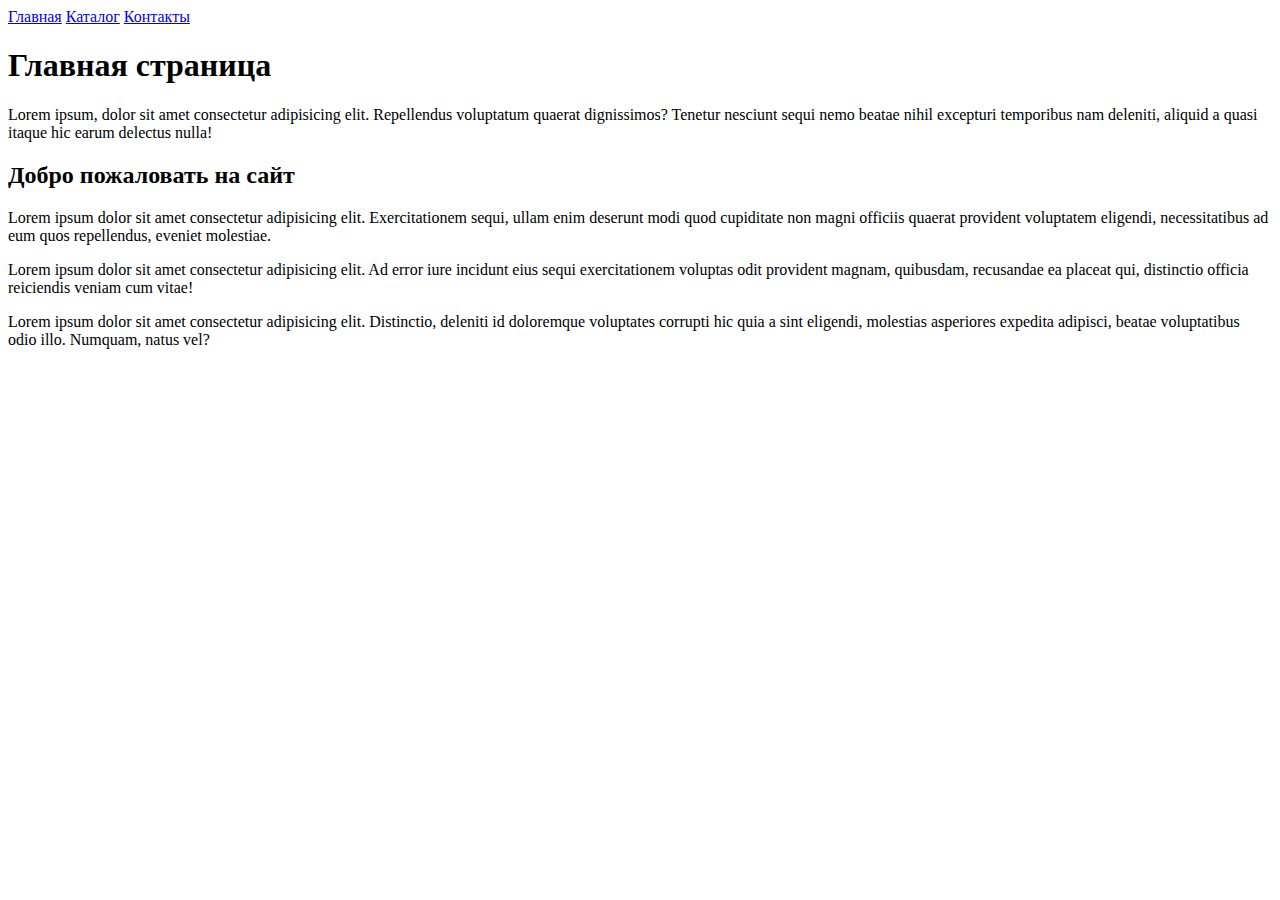
<file: Seminar_2/index.html>
<!DOCTYPE html>
<html lang="en">
<head>
   <meta charset="UTF-8">
   <meta name="viewport" content="width=device-width, initial-scale=1.0">
   <title>Document</title>
</head>
<body>
   <a href="#">Главная</a>
   <a href="catalog/catalog.html">Каталог</a>
   <a href="contact">Контакты</a>
   <h1>Главная страница</h1>
   <p>Lorem ipsum, dolor sit amet consectetur adipisicing elit. Repellendus voluptatum quaerat dignissimos? Tenetur nesciunt sequi nemo beatae nihil excepturi temporibus nam deleniti, aliquid a quasi itaque hic earum delectus nulla!</p>
   <h2>Добро пожаловать на сайт</h2>
   <p>Lorem ipsum dolor sit amet consectetur adipisicing elit. Exercitationem sequi, ullam enim deserunt modi quod cupiditate non magni officiis quaerat provident voluptatem eligendi, necessitatibus ad eum quos repellendus, eveniet molestiae.</p>
   <p>Lorem ipsum dolor sit amet consectetur adipisicing elit. Ad error iure incidunt eius sequi exercitationem voluptas odit provident magnam, quibusdam, recusandae ea placeat qui, distinctio officia reiciendis veniam cum vitae!</p>
   <p>Lorem ipsum dolor sit amet consectetur adipisicing elit. Distinctio, deleniti id doloremque voluptates corrupti hic quia a sint eligendi, molestias asperiores expedita adipisci, beatae voluptatibus odio illo. Numquam, natus vel?</p> 
</body>
</html>
</file>
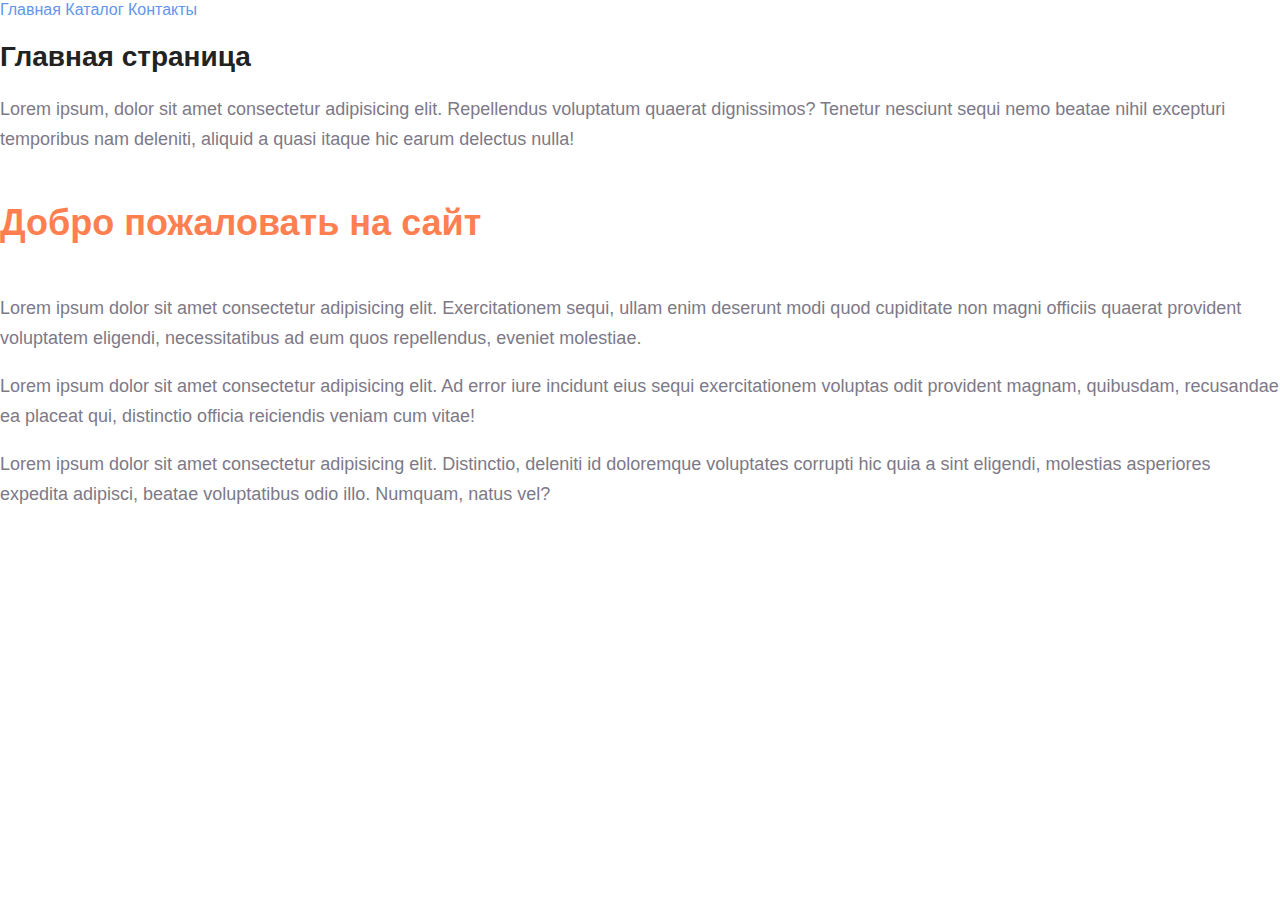
<file: Seminar_4/index.html>
<!DOCTYPE html>
<html lang="en">
<head>
   <meta charset="UTF-8">
   <meta name="viewport" content="width=device-width, initial-scale=1.0">
   <link rel="stylesheet" href="style.css">
   <title>Document</title>
</head>
<body>
   <a href="#" class="menu-link">Главная</a>
   <a href="catalog/catalog.html" class="menu-link">Каталог</a>
   <a href="contact" class="menu-link">Контакты</a>
   <h1 class="main-heading">Главная страница</h1>
   <p class="paragraph-text">Lorem ipsum, dolor sit amet consectetur adipisicing elit. Repellendus voluptatum quaerat dignissimos? Tenetur nesciunt sequi nemo beatae nihil excepturi temporibus nam deleniti, aliquid a quasi itaque hic earum delectus nulla!</p>
   <h2 class="section-heading">Добро пожаловать на сайт</h2>
   <p class="paragraph-text">Lorem ipsum dolor sit amet consectetur adipisicing elit. Exercitationem sequi, ullam enim deserunt modi quod cupiditate non magni officiis quaerat provident voluptatem eligendi, necessitatibus ad eum quos repellendus, eveniet molestiae.</p>
   <p class="paragraph-text">Lorem ipsum dolor sit amet consectetur adipisicing elit. Ad error iure incidunt eius sequi exercitationem voluptas odit provident magnam, quibusdam, recusandae ea placeat qui, distinctio officia reiciendis veniam cum vitae!</p>
   <p class="paragraph-text">Lorem ipsum dolor sit amet consectetur adipisicing elit. Distinctio, deleniti id doloremque voluptates corrupti hic quia a sint eligendi, molestias asperiores expedita adipisci, beatae voluptatibus odio illo. Numquam, natus vel?</p> 
</body>
</html>
</file>
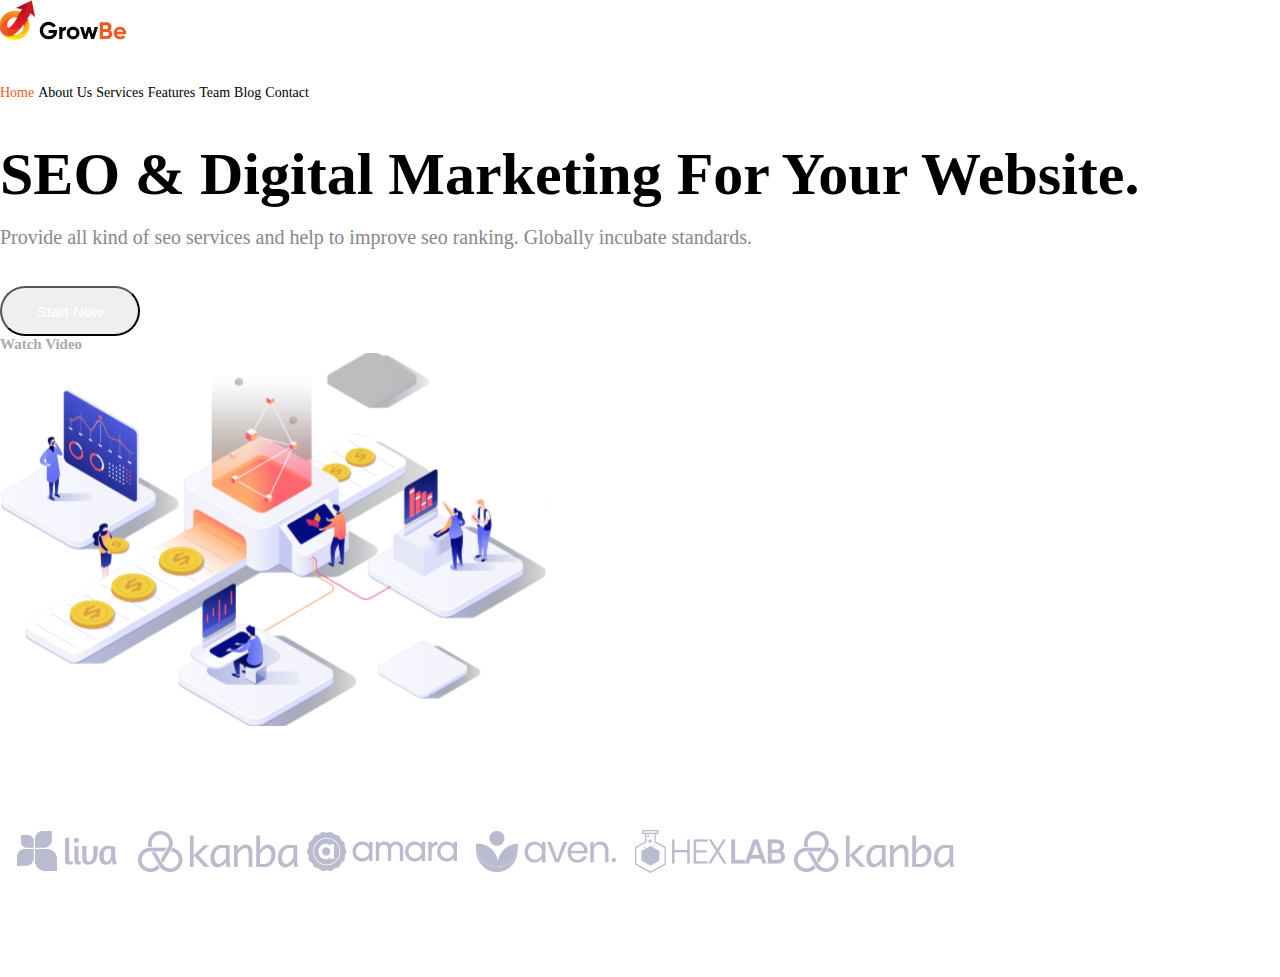
<file: Seminar_6/my-website/index.html>
<!DOCTYPE html>
<html lang="en">

<head>
    <meta charset="UTF-8">
    <meta name="viewport" content="width=device-width, initial-scale=1.0">
    <title><my-website></title>
    <link rel="preconnect" href="https://fonts.googleapis.com">
    <link rel="preconnect" href="https://fonts.gstatic.com" crossorigin>
    <link
        href="https://fonts.googleapis.com/css2?family=Open+Sans:wght@600;800&family=Poppins:wght@300;400;600;700&display=swap"
        rel="stylesheet">
    <link rel="stylesheet" href="style.css">
</head>

<body>
    <div class="top">
        <div class="header">
            <div class="header__logos">
                <img src="img/logo_header.svg" alt="logo" class="logos__header1">
                <img src="img/GrowBe_hader.svg" alt="GrowBe" class="logos__header2">
            </div>
            <nav class="nav__link">
                <a href="#" class="header__link1">Home</a>
                <a href="#" class="header__link2">About Us</a>
                <a href="#" class="header__link2">Services</a>
                <a href="#" class="header__link2">Features</a>
                <a href="#" class="header__link2">Team</a>
                <a href="#" class="header__link2">Blog</a>
                <a href="#" class="header__link2">Contact</a>

            </nav>
        </div>
        <div class="top__content">
            <div class="top__info">
                <h1 class="title">
                    SEO & Digital
                    Marketing For Your
                    Website.
                </h1>
                <p class="text">
                    Provide all kind of seo services and help to improve
                    seo ranking. Globally incubate standards.
                </p>
                <div class="top__button">
                    <button class="button">Start Now</button>
                    <h4 class="button__text">Watch Video</h4>
                </div>
            </div>
            <img src="img/pngfind__top.svg" alt="top_img" class="top__img">
        </div>
        <div class="top__logos">
            <img src="img/logo1.svg" alt="logo1" class="logos">
            <img src="img/logo2_6.svg" alt="logo2" class="logos">
            <img src="img/logo3.svg" alt="logo3" class="logos">
            <img src="img/logo4.svg" alt="logo4" class="logos">
            <img src="img/logo5.svg" alt="logo5" class="logos">
            <img src="img/logo2_6.svg" alt="logo6" class="logos">
        </div>
    </div>
    
    

</body>

</html>
</file>
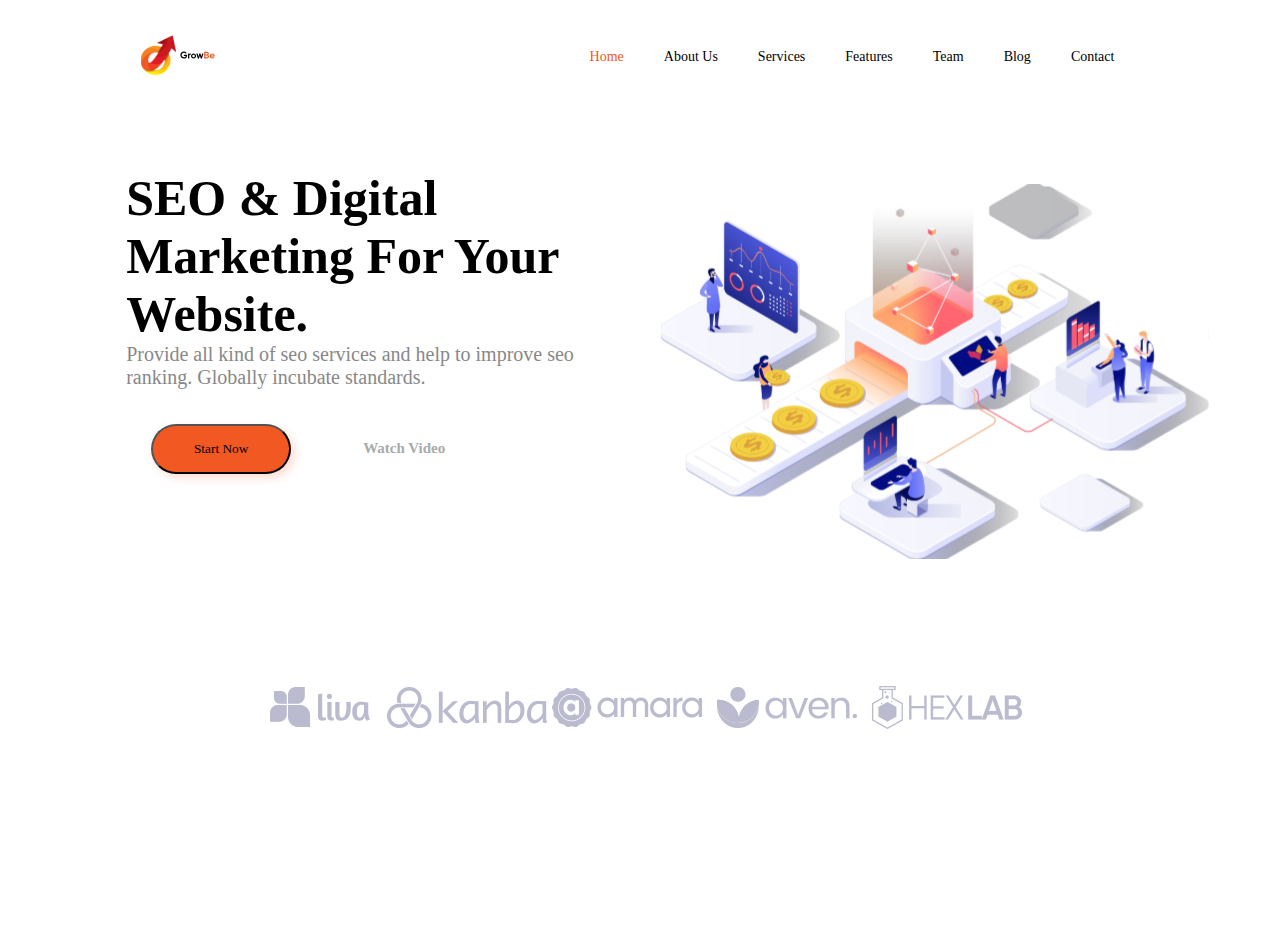
<file: Seminar_8/my-website/index.html>
<!DOCTYPE html>
<html lang="en">
<head>
   <meta charset="UTF-8">
   <meta name="viewport" content="width=device-width, initial-scale=1.0">
   <link rel="stylesheet" href="style.css">
   <title><my-website></title>
</head>
<body>
   <div class="top">
      <div class="log">
         <img class="img_logo" src="img/logo_header.svg" alt="">
         <img class="img_logo" src="img/GrowBe_hader.svg" alt="">
      </div>
      <div class="header">
         <a href="#" class="home">Home</a>
         <a href="#">About Us</a>
         <a href="#">Services</a>
         <a href="#">Features</a>
         <a href="#">Team</a>
         <a href="#">Blog</a>
         <a href="#">Contact</a>
      </div>
   </div>

   <div class="top_content">
      <div class="top_info">
         
         <h1 class="title">SEO & Digital
            Marketing For Your
            Website.
         </h1>
         <p class="text_h3"> Provide all kind of seo services and help to improve
            seo ranking. Globally incubate standards.</p>
         <div class="top_button">
            <button>
               Start Now 
            </button>
            <h3 class="text_h5">Watch Video</h3>
         </div>
         
      </div>
      <img class="imaging" src="img/pngfind__top.svg ">
   </div>

   <div class="top_logo">
         <img class="imagin_foot" src="img/logo1.svg" alt="">
         <img class="imagin_foot" src="img/logo2.svg" alt="">
         <img class="imagin_foot" src="img/logo3.svg" alt="">
         <img class="imagin_foot" src="img/logo4.svg" alt="">
         <img class="imagin_foot" src="img/logo5.svg" alt="">
   </div>
     
   
   
        
</body>   
</html>
</file>
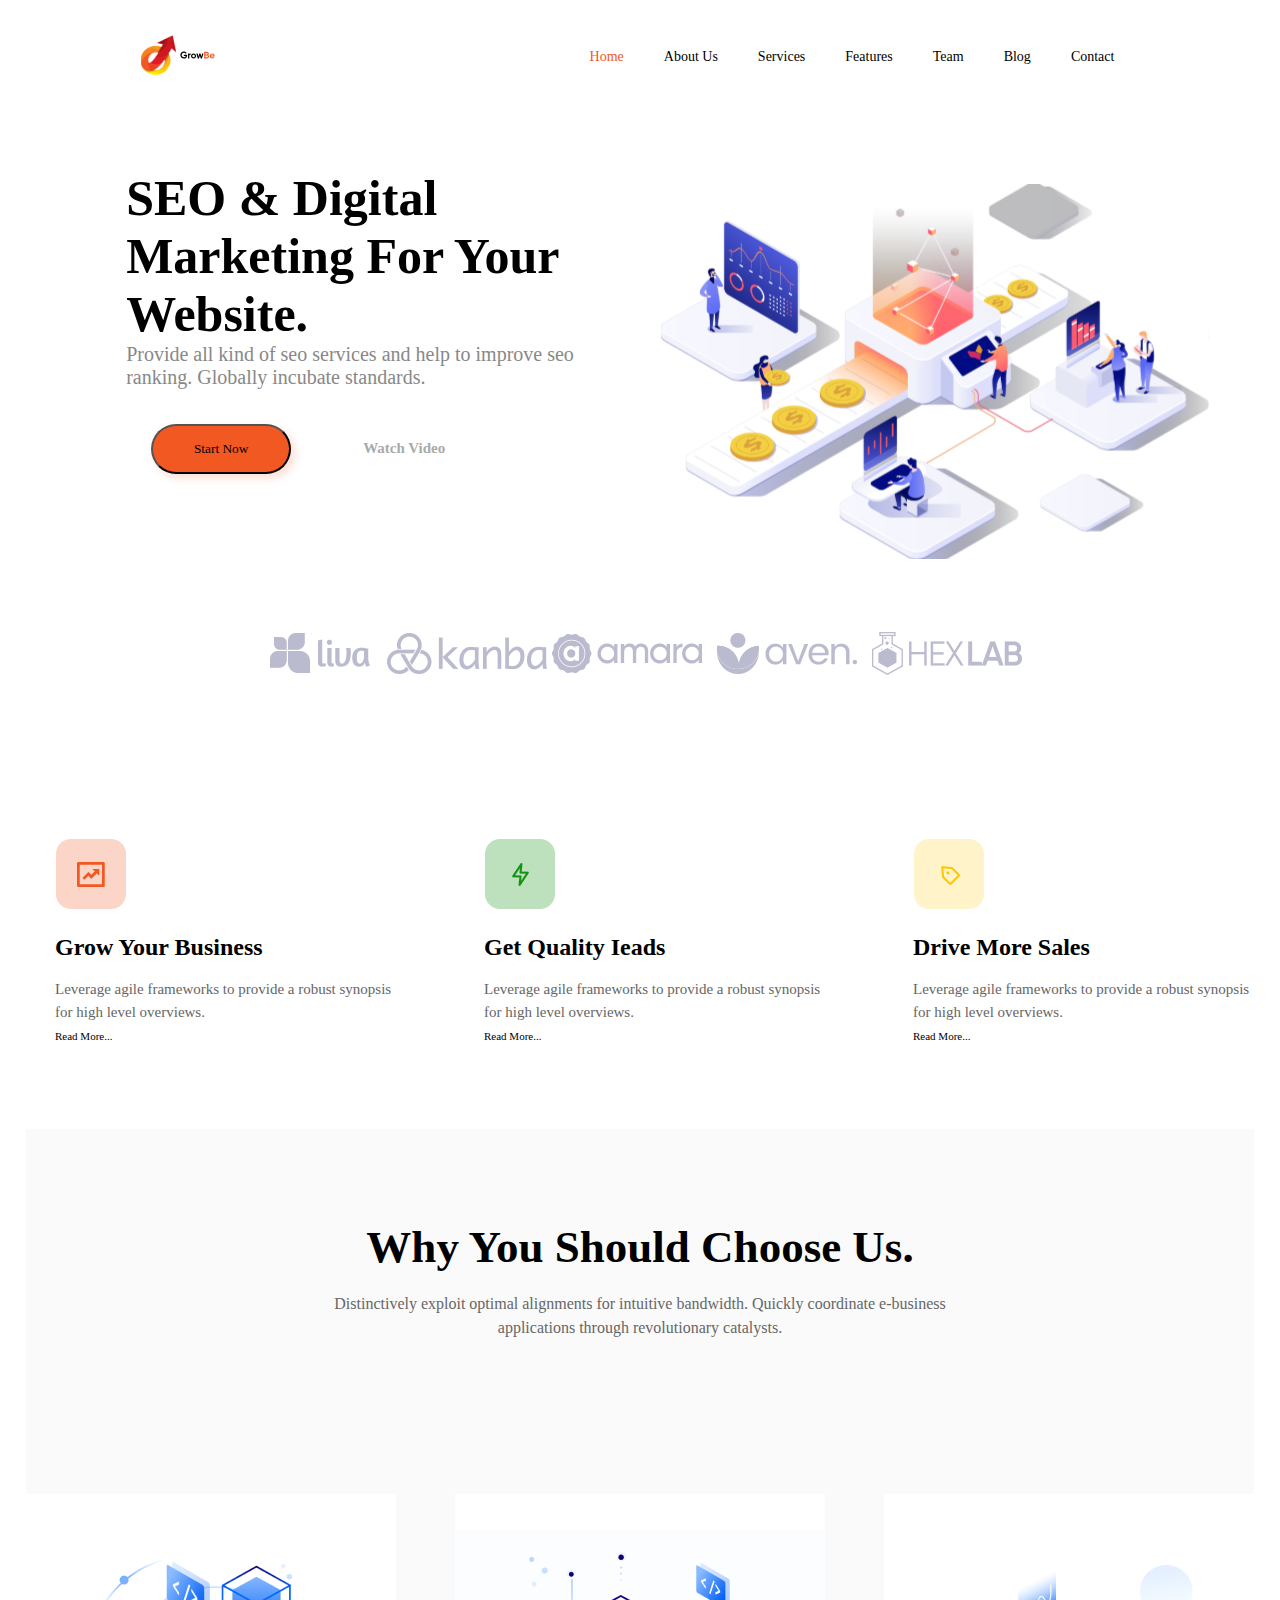
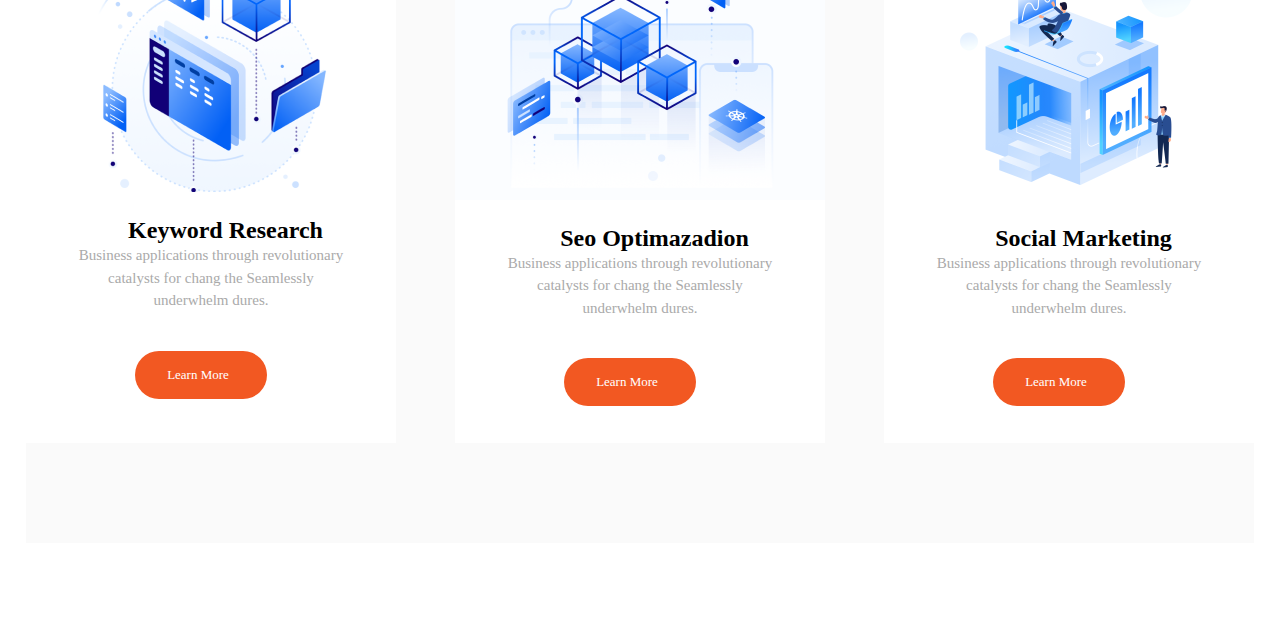
<file: Seminar_9/my-website/index.html>
<!DOCTYPE html>
<html lang="en">
<head>
   <meta charset="UTF-8">
   <meta name="viewport" content="width=device-width, initial-scale=1.0">
   <link rel="stylesheet" href="style.css">
   <title><my-website></title>
</head>
<body>
   <div class="top">
      <div class="log">
         <img class="img_logo" src="img/logo_header.svg" alt="">
         <img class="img_logo" src="img/GrowBe_hader.svg" alt="">
      </div>
      <div class="header">
         <a href="#" class="home">Home</a>
         <a href="#">About Us</a>
         <a href="#">Services</a>
         <a href="#">Features</a>
         <a href="#">Team</a>
         <a href="#">Blog</a>
         <a href="#">Contact</a>
      </div>
   </div>

   <div class="top_content">
      <div class="top_info">
         
         <h1 class="title">SEO & Digital
            Marketing For Your
            Website.
         </h1>
         <p class="text_h3"> Provide all kind of seo services and help to improve
            seo ranking. Globally incubate standards.</p>
         <div class="top_button">
            <button>
               Start Now 
            </button>
            <h3 class="text_h5">Watch Video</h3>
         </div>
         
      </div>
      <img class="imaging" src="img/pngfind__top.svg ">
   </div>

   <div class="top_logo">
         <img class="imagin_foot" src="img/logo1.svg" alt="">
         <img class="imagin_foot" src="img/logo2.svg" alt="">
         <img class="imagin_foot" src="img/logo3.svg" alt="">
         <img class="imagin_foot" src="img/logo4.svg" alt="">
         <img class="imagin_foot" src="img/logo5.svg" alt="">
   </div>
   <div class="servis_option">
      <div class="card">
         <img class="item_icon" src="img/icon.png"
         alt="icon">
         <h1 class="title1">Grow Your Business</h1>
        <p class="text">Leverage agile frameworks to provide a robust
            synopsis for high level overviews.</p>
        <a href="#" class="button1">Read More...</a>
      </div>
      <div class="card">
         <img class="item_icon" src="img/icon1.png"
         alt="icon">
         <h1 class="title1">Get Quality Ieads</h1>
        <p class="text">Leverage agile frameworks to provide a robust 
            synopsis for high level overviews.</p>
        <a href="#" class="button1">Read More...</a>
      </div>
      <div class="card">
         <img class="item_icon" src="img/icon2.png"
         alt="icon">
         <h1 class="title1">Drive More Sales</h1>
        <p class="text">Leverage agile frameworks to provide a robust 
            synopsis for high level overviews.</p>
        <a href="#" class="button1">Read More...</a>
      </div>
   <div class="conteiner">
      
         <h1 class="services_title">Why You Should Choose Us.</h1>
         <p class="services_text">Distinctively exploit optimal alignments for intuitive bandwidth. Quickly coordinate e-business<br> applications through revolutionary catalysts.</p>
      
      <div class="profiles">
         <div class="servises">
            <img class="services_imgone" src="img/one.png" alt="">
            <h1 class="title1">Keyword Research</h1>
            <p class="option_text">Business applications through revolutionary<br> catalysts for 
            chang the Seamlessly<br> underwhelm dures.</p>
            <a href="#" class="option_button">Learn More<i class="fa-angle-right"></i></a>  
          
         
         </div>
         <div class="servises">
            <img class="services_imgsecond" src="img/second.png" alt="">
            <h1 class="title1">Seo Optimazadion</h1>
            <p class="option_text">Business applications through revolutionary<br> catalysts for chang the 
            Seamlessly<br> underwhelm dures.</p>
            <a href="#" class="option_button">Learn More<i class="fa-angle-right"></i></a>
         </div>
         <div class="servises">
            <img class="services_img333" src="img/333.png" alt="">
            <h1 class="title1">Social Marketing</h1>
            <p class="option_text">Business applications through revolutionary<br> catalysts for chang the 
            Seamlessly<br> underwhelm dures.</p>
            <a href="#" class="option_button">Learn More<i class="fa-angle-right"></i></a>
         </div>
      </div>
   </div> 
   
   
        
</body>   
</html>
</file>
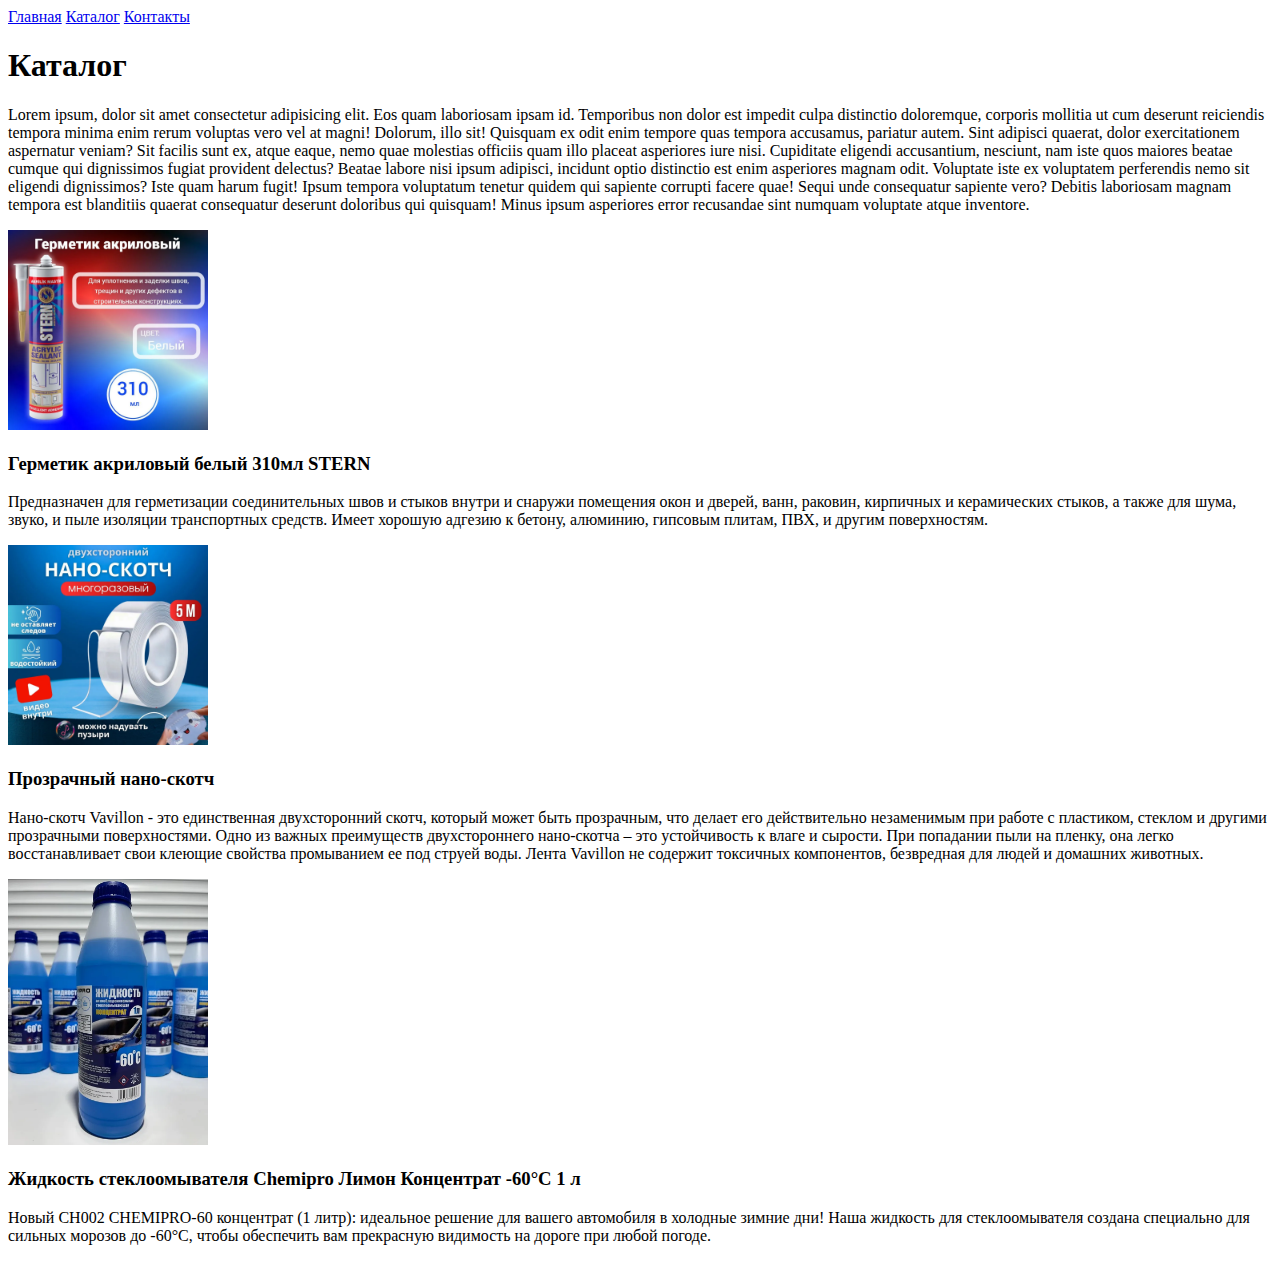
<file: Seminar_2/catalog/catalog.html>
<!DOCTYPE html>
<html lang="en">
<head>
   <meta charset="UTF-8">
   <meta name="viewport" content="width=device-width, initial-scale=1.0">
   <title>Document</title>
</head>
<body>
   <a href="../index.html">Главная</a>
   <a href="#">Каталог</a>
   <a href="contact">Контакты</a>
   <h1>Каталог</h1>
   <p>Lorem ipsum, dolor sit amet consectetur adipisicing elit. Eos quam laboriosam ipsam id. Temporibus non dolor est impedit culpa distinctio doloremque, corporis mollitia ut cum deserunt reiciendis tempora minima enim rerum voluptas vero vel at magni! Dolorum, illo sit! Quisquam ex odit enim tempore quas tempora accusamus, pariatur autem. Sint adipisci quaerat, dolor exercitationem aspernatur veniam? Sit facilis sunt ex, atque eaque, nemo quae molestias officiis quam illo placeat asperiores iure nisi. Cupiditate eligendi accusantium, nesciunt, nam iste quos maiores beatae cumque qui dignissimos fugiat provident delectus? Beatae labore nisi ipsum adipisci, incidunt optio distinctio est enim asperiores magnam odit. Voluptate iste ex voluptatem perferendis nemo sit eligendi dignissimos? Iste quam harum fugit! Ipsum tempora voluptatum tenetur quidem qui sapiente corrupti facere quae! Sequi unde consequatur sapiente vero? Debitis laboriosam magnam tempora est blanditiis quaerat consequatur deserunt doloribus qui quisquam! Minus ipsum asperiores error recusandae sint numquam voluptate atque inventore.</p>
   <img src="../img/germetik.webp" width="200px" alt="Клей герметик">
   <h3>Герметик акриловый белый 310мл STERN</h3>
   <p>Предназначен для герметизации соединительных швов и стыков внутри и снаружи помещения окон и дверей, ванн, раковин, кирпичных и керамических стыков, а также для шума, звуко, и пыле изоляции транспортных средств. Имеет хорошую адгезию к бетону, алюминию, гипсовым плитам, ПВХ, и другим поверхностям.</p>
   <img src="../img/nano skotch.webp" width="200px" alt="Скотч">
   <h3>Прозрачный нано-скотч</h3>
   <p>Нано-скотч Vavillon - это единственная двухсторонний скотч, который может быть прозрачным, что делает его действительно незаменимым при работе с пластиком, стеклом и другими прозрачными поверхностями. Одно из важных преимуществ двухстороннего нано-скотча  – это устойчивость к влаге и сырости. При попадании пыли на пленку, она легко восстанавливает свои клеющие свойства промыванием ее под струей воды. Лента Vavillon не содержит токсичных компонентов, безвредная для людей и домашних животных.</p>
   <img src="../img/st.webp" width="200px" alt="Стеклоомыватель">
   <h3>Жидкость стеклоомывателя Chemipro Лимон Концентрат -60°C 1 л</h3>
   <p>Новый CH002 CHEMIPRO-60 концентрат (1 литр): идеальное решение для вашего автомобиля в холодные зимние дни! Наша жидкость для стеклоомывателя создана специально для сильных морозов до -60°C, чтобы обеспечить вам прекрасную видимость на дороге при любой погоде.</p>
</body>
</html>
</file>
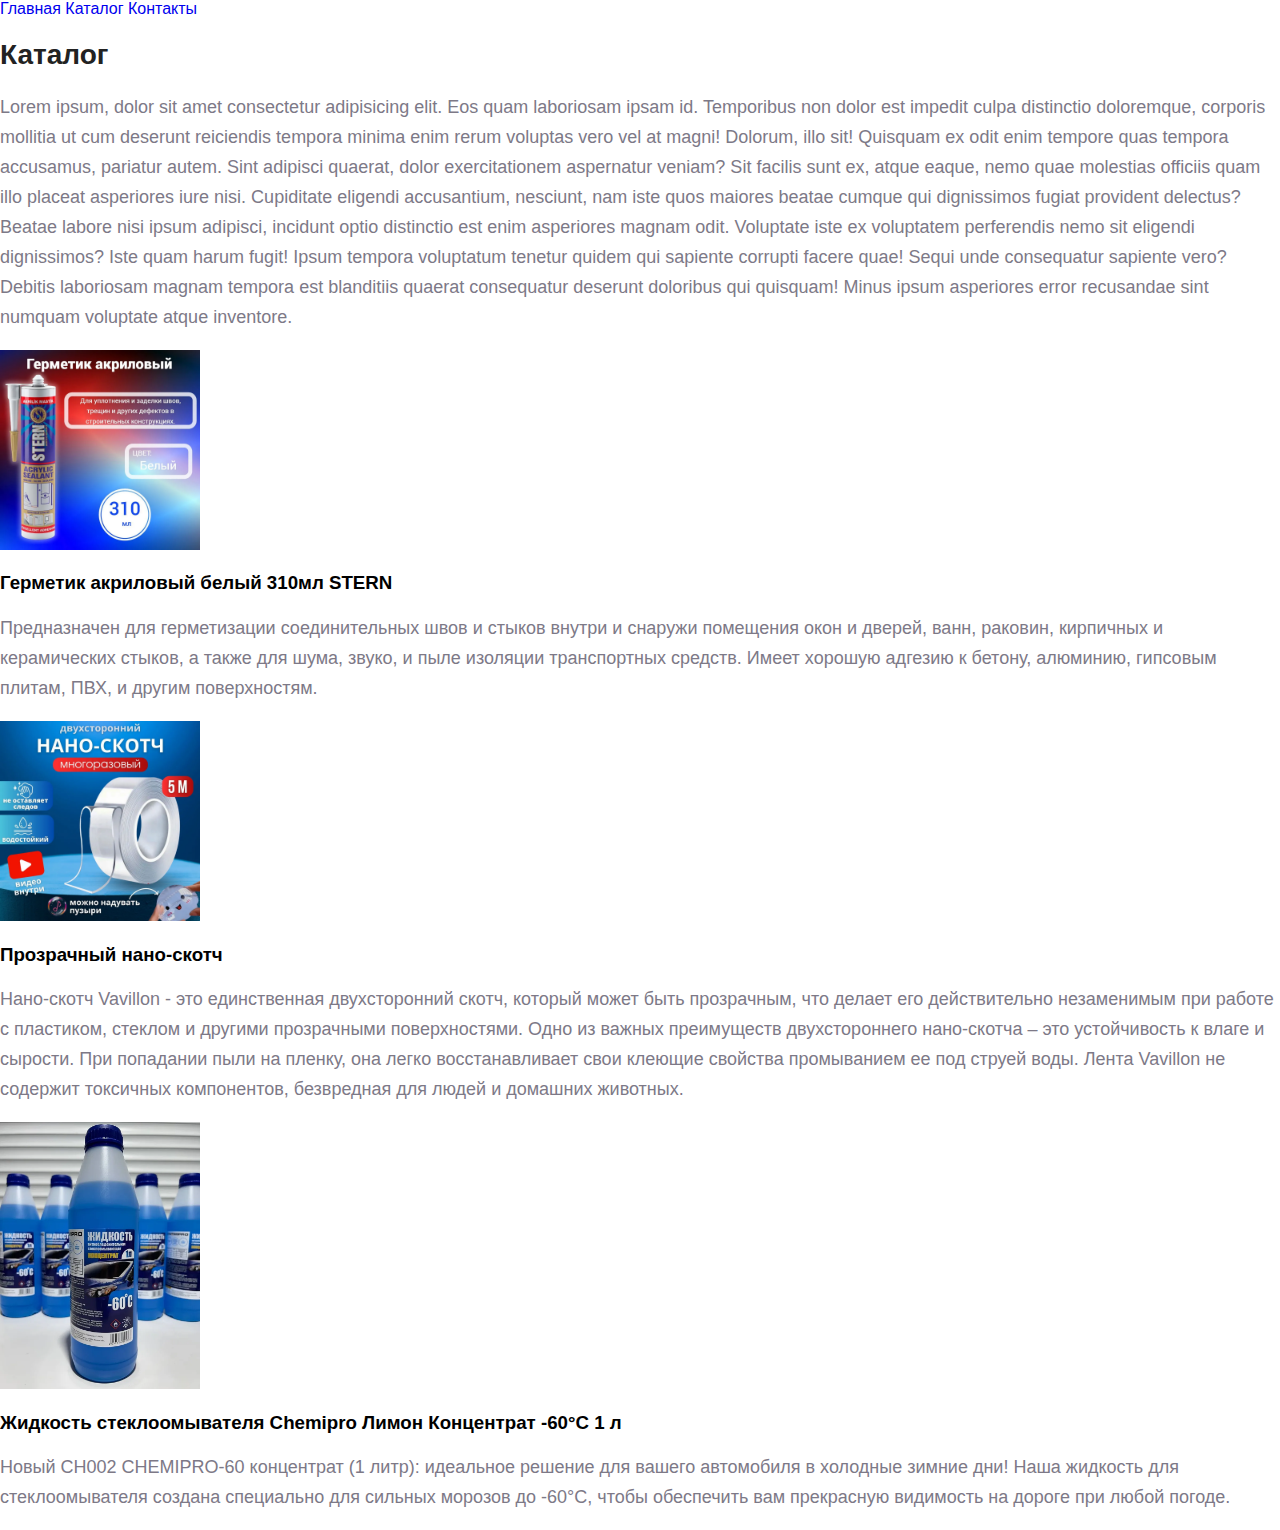
<file: Seminar_4/catalog/catalog.html>
<!DOCTYPE html>
<html lang="en">
<head>
   <meta charset="UTF-8">
   <meta name="viewport" content="width=device-width, initial-scale=1.0">
   <link rel="stylesheet" href="../style.css">
   <title>Document</title>
</head>
<body>
   <a href="../index.html">Главная</a>
   <a href="#">Каталог</a>
   <a href="contact">Контакты</a>
   <h1 class="main-heading">Каталог</h1>
   <p class="paragraph-text">Lorem ipsum, dolor sit amet consectetur adipisicing elit. Eos quam laboriosam ipsam id. Temporibus non dolor est impedit culpa distinctio doloremque, corporis mollitia ut cum deserunt reiciendis tempora minima enim rerum voluptas vero vel at magni! Dolorum, illo sit! Quisquam ex odit enim tempore quas tempora accusamus, pariatur autem. Sint adipisci quaerat, dolor exercitationem aspernatur veniam? Sit facilis sunt ex, atque eaque, nemo quae molestias officiis quam illo placeat asperiores iure nisi. Cupiditate eligendi accusantium, nesciunt, nam iste quos maiores beatae cumque qui dignissimos fugiat provident delectus? Beatae labore nisi ipsum adipisci, incidunt optio distinctio est enim asperiores magnam odit. Voluptate iste ex voluptatem perferendis nemo sit eligendi dignissimos? Iste quam harum fugit! Ipsum tempora voluptatum tenetur quidem qui sapiente corrupti facere quae! Sequi unde consequatur sapiente vero? Debitis laboriosam magnam tempora est blanditiis quaerat consequatur deserunt doloribus qui quisquam! Minus ipsum asperiores error recusandae sint numquam voluptate atque inventore.</p>
   <img src="../img/germetik.webp" width="200px" alt="Клей герметик">
   <h3>Герметик акриловый белый 310мл STERN</h3>
   <p class="paragraph-text">Предназначен для герметизации соединительных швов и стыков внутри и снаружи помещения окон и дверей, ванн, раковин, кирпичных и керамических стыков, а также для шума, звуко, и пыле изоляции транспортных средств. Имеет хорошую адгезию к бетону, алюминию, гипсовым плитам, ПВХ, и другим поверхностям.</p>
   <img src="../img/nano skotch.webp" width="200px" alt="Скотч">
   <h3>Прозрачный нано-скотч</h3>
   <p class="paragraph-text">Нано-скотч Vavillon - это единственная двухсторонний скотч, который может быть прозрачным, что делает его действительно незаменимым при работе с пластиком, стеклом и другими прозрачными поверхностями. Одно из важных преимуществ двухстороннего нано-скотча  – это устойчивость к влаге и сырости. При попадании пыли на пленку, она легко восстанавливает свои клеющие свойства промыванием ее под струей воды. Лента Vavillon не содержит токсичных компонентов, безвредная для людей и домашних животных.</p>
   <img src="../img/st.webp" width="200px" alt="Стеклоомыватель">
   <h3>Жидкость стеклоомывателя Chemipro Лимон Концентрат -60°C 1 л</h3>
   <p class="paragraph-text">Новый CH002 CHEMIPRO-60 концентрат (1 литр): идеальное решение для вашего автомобиля в холодные зимние дни! Наша жидкость для стеклоомывателя создана специально для сильных морозов до -60°C, чтобы обеспечить вам прекрасную видимость на дороге при любой погоде.</p>
</body>
</html>
</file>
<file: Seminar_11/style.css>
* {
    margin: 0;
    padding: 0;
    box-sizing: border-box;
}


.top {
    padding-left: calc(50% - 1600px / 2);
    padding-right: calc(50% - 1600px / 2);
    font-family: 'Lato', sans-serif;
}

.header {
    background-color: #222222;
    padding-top: 18px;
    padding-bottom: 19px;

}

.header__img {
    display: flex;
    align-items: center;
    justify-content: center;
    gap: 859px;
}

.header__img_left {
    display: flex;
    gap: 41px;
}

.header_button {
    height: 29px;
}

.top__content {
    display: flex;
    flex-wrap: wrap;
    background-color: #F1E4E6;
    margin-bottom: 65px;
}

.top__rectangle {
    color: #F16D7F;
}

.text__top_content {
    padding-top: 290px;
    padding-bottom: 381px;
    display: flex;
    gap: 16px
}

.title {
    max-width: 377px;
    color: #222;
    font-size: 48px;
    font-style: normal;
    font-weight: 900;
    line-height: 1;
}

.slim__text {
    white-space: nowrap;
    font-weight: 500;
    font-size: 30px;
}

.pink__text {
    color: #F16D7F;
}

.top__offer {
    display: flex;
    flex-wrap: wrap;
    gap: 30px;
    justify-content: center;
    margin-bottom: 96px;
}

.offer_items {
    position: relative;
    text-align: center;


}
.offer_items::before {
    content: '';
    position: absolute;
    top: 0;
    left: 0;
    right: 0;
    bottom: 0;
    background-color: rgba(0,0,0,0.5);  
    z-index: 0;
  }

.offer__text {
    color: #FFF;
    text-align: center;
    font-size: 16px;
    font-style: normal;
    font-weight: 400;
    line-height: normal;
    position: absolute;
    top: 105px;
    bottom: 105px;
    left: 103px;

}

.big__offer__text {
    top: 65px;
    bottom: 65px;
    left: 490px;
}

.h2__text {
    color: #F16D7F;
}

.products__title {
    display: flex;
    flex-direction: column;
    align-items: center;  
    gap: 6px;  
}

.h3__products__title {
    color: #222;
    font-size: 30px;
    font-style: normal;
    font-weight: 400;
    line-height: normal;
}

.product__subtitle {
    color: #9F9F9F;
    font-size: 14px;
    font-style: normal;
    font-weight: 400;
    line-height: normal;
    margin-bottom: 47px;
}

.products__content {
    display: flex;
    flex-wrap: wrap;
    justify-content: center;
    gap: 30px;
    margin-bottom: 48px;
}

.product__center {
    padding-top: 9px;
    padding-bottom: 11px;
    padding-left: 108px;
    padding-right: 110.6px;
    background-color: #F7E4E2;
}

.product__text {
    display: flex;
    flex-direction: column;
    flex-wrap: wrap;
    gap: 16px;
    padding-top: 24px;
    padding-bottom: 24px;
    padding-left: 16px;
    background-color: #F8F8F8;
}

.product__name {
    color: #000;
    font-size: 13px;
    font-style: normal;
    font-weight: 400;
    line-height: normal;
}

.product__desc {
    color: #5D5D5D;
    font-size: 14px;
    font-style: normal;
    font-weight: 300;
    line-height: normal;
    max-width: 314.743px;
}

.product__price {
    color: #F16D7F;
    font-size: 16px;
    font-style: normal;
    font-weight: 400;
    line-height: normal;
}

.button {
    display: flex;
    justify-content: center;
    margin-bottom: 60px;
}

.browse {
    width: 212px;
    height: 48px;
    flex-shrink: 0;
    border-color: #FF6A6A;
    color: #F26376;
    font-size: 16px;
    font-style: normal;
    font-weight: 400;
    line-height: normal;
}
</file>
<file: Seminar_18/style.css>
* {
    margin: 0;
    padding: 0;
}

a {
    text-decoration: none;
}

body {
    font-family: 'Lato', sans-serif;
    
}

.center {
    padding-left: calc(50% - 1140px / 2);
    padding-right: calc(50% - 1140px / 2);
}

.header {
    background-color: #222222;
}

.header__logo {
    display: flex;
    justify-content: space-between;
    padding-top: 18px;
    padding-bottom: 19px;

}

.header__logo_left {
    display: flex;
    align-items: center;
    gap: 41px;
}

.header__right {
    display: flex;
    align-items: center;
    gap: 25px;
}

.btn__dropdown {
    background-color: #222222;
    border: none;
}

.dropdown__menu__content {
    display: none;
    width: 232px;
    height: 634px;
    background: #FFF;
    position: absolute;
    z-index: 10;
    padding-top: 32px;
    top: 75px;
    right: 0;
}

.dropdown__menu {
    transition: all 0.3s;
}

.dropdown__menu:hover .dropdown__menu__content {
    display: block;

}

.dropdown__menu__title {
    color: #000;
    width: 55px;
    font-size: 14px;
    font-style: normal;
    font-weight: 700;
    line-height: normal;
    margin-left: 33px; 
    margin-bottom: 24px;
    

}

.title_menu {
    list-style: none;
    margin-left: 32px; 
    

}

.title_name {
    margin-bottom: 12px;
}

.title_name__link {
    color: #F16D7F;
    width: 55px;
    font-size: 14px;
    font-style: normal;
    font-weight: 400;
    line-height: normal;
    

}

.menu__section {
    list-style: none;
    margin-left: 21.5px; 
    
}

.name__section {
    margin-bottom: 11px;
}

.name__section:last-child {
    margin-bottom: 20px;
}

.name__section__link {
    color: #6F6E6E;
    width: 79.4px;
    font-size: 14px;
    font-style: normal;
    font-weight: 400;
    line-height: normal; 
}

.cart {
    position: relative;
}

.number::after {
    position: absolute;
    top: -8px;
    right: -8px;
    content: '0';
    width: 19px;
    height: 19px;
    flex-shrink: 0;
    background-color: #F16D7F;
    color: #FFF;
    font-size: 12px;
    font-style: normal;
    font-weight: 400;
    line-height: normal;
    text-align: center;
    border-radius: 10px;
    display: flex;
    align-items: center;
    justify-content: center;

}

.top__content {
    position: relative;
    background-color: #F1E4E6;
    display: grid;
    justify-items: center;
    grid-template-columns: repeat(2, 45vw);
    margin-bottom: 65px;
    justify-content: center;
    position: relative;

}

.top__title {
    display: flex;
    gap: 16px;
    align-items: center;
}

.title {
    color: #222;
    font-size: 48px;
    font-style: normal;
    font-weight: 900;
    line-height: normal;
}

.top__subtitle {
    color: #222;
    font-size: 32px;
    font-style: normal;
    font-weight: 700;
    line-height: normal;
}

.pink__top__subtitle {
    color: #F16D7F;
}

/* блок offer */

.top__offer {
    display: grid;
    grid-template-columns: repeat(3, 1fr);
    gap: 30px;
    margin-bottom: 96px;
}

.item__offer {
    position: relative;
    display: flex;
    align-items: center;
    justify-content: center;
}

.accesories {
    grid-column: span 3;

}

.text__offer {
    position: absolute;
    display: flex;
    flex-direction: column;
    align-items: center;
}


.subtitle__offer {
    color: #FFF;
    text-align: center;
    font-size: 16px;
    font-style: normal;
    font-weight: 400;
    line-height: normal;
}

.subtitle__offer__pink {
    color: #F16D7F;
    font-size: 24px;
    font-style: normal;
    font-weight: 700;
    line-height: normal;
}

/* блок products */

.top__products {
    display: flex;
    flex-direction: column;
    align-items: center;
}

.subtitle__products {
    color: #222;
    font-size: 30px;
    font-style: normal;
    font-weight: 400;
    line-height: normal;
    margin-bottom: 6px;
}

.text_products {
    color: #9F9F9F;
    font-size: 14px;
    font-style: normal;
    font-weight: 400;
    line-height: normal;
    margin-bottom: 48px;
}

.box__products {
    margin-bottom: 48px;
    display: flex;
    flex-wrap: wrap;
    gap: 25px 30px;
    justify-content: center;
}

.items__products {
    background-color: #F8F8F8;
    display: flex;
    flex-direction: column;
}

.box__img__products {
    position: relative;
    width: 360px;
    height: 420px;
    transition: all 0.3s;
}

.img__items__products {
    position: absolute;
} 

.hover_products {
    display: none;
} 

.box__img__products:hover .hover_products{
    position: absolute;
    display: block;
    display: flex;
}

.content__products {
    padding: 24px 16px;
    display: flex;
    flex-direction: column;
    gap: 16px;
}

.subtitle__items__products {
    color: #000;
    font-size: 13px;
    font-style: normal;
    font-weight: 400;
    line-height: normal;
}

.text__items__products {
    color: #5D5D5D;
    font-size: 14px;
    font-style: normal;
    font-weight: 300;
    line-height: normal;
    max-width: 315px;
}

.price__items__products {
    color: #F16D7F;
    font-size: 16px;
    font-style: normal;
    font-weight: 400;
    line-height: normal;
}

.button__products {
    color: #F26376;
    font-size: 16px;
    font-style: normal;
    font-weight: 400;
    line-height: normal;
    border-color: #FF6A6A;
    background: #FFF;
    width: 212px;
    height: 48px;
    flex-shrink: 0;
    margin-bottom: 95px;
    transition: all 0.3s;

}

.button__products:hover {
    background-color: #F16D7F;
    color: #FFFFFF;
    border: none;
}
/* блок feature */

.top__feature {
    background-color: #222224;
    display: flex;
    flex-wrap: wrap;
    justify-content: space-between;
    align-content: center;
    padding-top: 103px;
    padding-bottom: 104px;
}

.item__feature {
    display: flex;
    flex-direction: column;
    align-items: center;
}

.img__feature {
    margin-bottom: 28px;
}

.subtitle__feature {
    color: #FBFBFB;
    font-size: 19.96px;
    font-style: normal;
    font-weight: 400;
    line-height: normal;
    margin-bottom: 16px;
}

.text__feature {
    color: #FBFBFB;
    text-align: center;
    font-size: 13.972px;
    font-style: normal;
    font-weight: 300;
    line-height: normal;
    max-width: 300px;
}

/* блок photo-subscribe */

.top__photo-subscribe {
    background-image: url(img/fon_photo_subscribe.png);
    background-size: cover;
    padding-top: 97px;
    padding-bottom: 126px;
    display: flex;
    flex-wrap: wrap;
    justify-content: space-between;
    align-items: center;
}

.photo-subscribe__left {
    display: flex;
    flex-direction: column;
    align-items: center;
}

.img__photo-subscribe {
    margin-bottom: 30px;
}

.text__photo-subscribe {
    color: #222224;
    text-align: center;
    font-size: 20px;
    font-style: normal;
    font-weight: 400;
    line-height: normal;
    max-width: 360px;
}

.ital__text__photo-subscribe {
    font-style: italic;
}

.photo-subscribe__right {
    display: flex;
    flex-direction: column;
    align-items: center;
}

.title__photo-subscribe {
    color: #222224;
    text-align: center;
    font-size: 24px;
    font-style: normal;
    font-weight: 700;
    line-height: 167.2%;
}

.subtitle__photo-subscribe {
    color: #222224;
    font-size: 18px;
    font-style: normal;
    font-weight: 400;
    line-height: 167.2%;
    margin-bottom: 32px;
}

.box__email {
    display: flex;
}

.email {
    border-radius: 25px 0 0 25px;
    border: none;
    padding-left: 22px;
    padding-right: 22px;
    background-color: #E1E1E1;
    display: flex;
    width: 230px;
    height: 49px;
    flex-direction: column;
    justify-content: center;
    flex-shrink: 0;
    font-family: Lato;
    color: #222224;
    font-size: 14px;
    font-style: normal;
    font-weight: 400;
    line-height: normal;
}

.button__email {
    border-radius: 0 25px 25px 0;
    background-color: #E05C6E;
    border: none;
    display: flex;
    width: 100px;
    height: 49px;
    flex-direction: column;
    justify-content: center;
    flex-shrink: 0;
    color: #FFF;
    align-items: center;
    text-align: center;
    font-family: Lato;
    font-size: 14px;
    font-style: normal;
    font-weight: 400;
    line-height: normal;
}

/* блок footer */

.footer {
    background-color: #222224;
    padding-top: 24px;
    padding-bottom: 23px;
    display: flex;
    justify-content: space-between;
    align-items: center;
}

.text__footer {
    color: #FBFBFB;
    font-size: 16px;
    font-style: normal;
    font-weight: 400;
    line-height: normal;
}

.box__links {
    display: flex;
    gap: 7.5px;
}

.link {
    display: block;
    width: 31.451px;
    height: 32px;
    flex-shrink: 0;
    display: flex;
    align-items: center;
    justify-content: center;
    background-color: #FFFFFF;
    transition: all 0.3s;
}

.link:hover {
    background-color: #F16D7F;
    
}

.link:hover path {
    fill: #FFFFFF;
}



/* Блок для планшета */
@media (max-width:1024px) {
    .center {
        padding-left: calc(50% - 376px);
        padding-right: calc(50% - 376px);
    }

    .header__logo {
        justify-content: space-between;
            
    }
    
        
    .img__content {
        max-width: 386px;
    }

    .title {
        font-size: 44px;
    }

    .top__subtitle {
        font-size: 24px;
    }

    .pink__top__subtitle {
        font-size: 24px;
    }

    .item__offer {
        max-width: 232px;
    }

    .img__offer {
        width: 100%;
    }
    
    .accesories {
        max-width: 752px;;
    }

    .box__products {
        gap: 17px 16px;
    }

    
    .img__rectangle {
        height: 61px;
        width: 12px;
    }
    .top__feature {
        flex-direction: column;
        gap: 48px;
    }

    .top__photo-subscribe {
        flex-direction: column;
        gap: 48px;
        padding-top: 64px;
        padding-bottom: 140px;
        background-image: url(img/photo_subscribe_pl.png);
    }

    .footer {
        justify-content: center;
        gap: 305px;
    }
}
/* Блок для мобильной версии */
@media (min-width: 320px) and (max-width: 767px) {
    .center {
        padding-left: calc(50% - 152px);
        padding-right: calc(50% - 152px);
    }

    .header__logo {
        justify-content: space-between;
    }

    .header__link-site {
        display: none;
    }

    .img__content {
        display: none;
    }

    .title {
        font-size: 38px;
    }

    .top__subtitle {
        font-size: 20px;
    }

    .pink__top__subtitle {
        font-size: 20px;
    }

    .top__content {
        grid-template-columns: 1fr;
        padding-top: 148px;
        padding-bottom: 149px;
    }

      
    
    .top__offer {
        display: flex;
        grid-template-columns: 1fr;
        gap: 32px;
        margin-bottom: 64px;
        flex-wrap: wrap;
    }

    .item__offer {
        max-width: 100%;
    }

    .accesories img {
        display: none;

    }

    .accesories {
        background-image: url(img/accesories.png);
        background-repeat: no-repeat;
        background-position: top center;
        background-size: cover;
        width: 320px;
        height: 111px;
    }

    .box__products {
        margin-bottom: 41px;
    }

    .subtitle__products {
        padding-bottom: 4px;
    }

    .text_products {
        text-align: center;
    }

    .box__img__products {
        width: 303px;
        height: 353px;
    }

    .hover_products {
        width: 303px;
    }

    .img__items__products {
        max-width: 303px;
    }
    .top__photo-subscribe {
        padding-bottom: 110px;
        gap: 59px;
    }

    .text__photo-subscribe {
        font-size: 18px;
    }

    .title__photo-subscribe {
        font-size: 24px;
    }

    .subtitle__photo-subscribe {
        font-size: 14px;
    }

    .email {
        width: 180px;
    }

    .footer {
        padding-top: 43px;
        padding-bottom: 9px;
        flex-direction: column-reverse;
        gap: 40px;
    }
}
</file>
<file: Seminar_4/style.css>
a {
   text-decoration: none;
}

body {
   font-family: Arial, sans-serif;
   margin: 0;
}

.menu-link {
   color: cornflowerblue;
   font-size: 16px;
   line-height: 20px;
}
.main-heading {
   color: #222222;
   font-size: 28px;
   line-height: 36px;
   font-weight: 700;
}
.paragraph-text{
   font-weight: 300;
   font-size: 18px;
   line-height: 30px;
   color: #7D7987;
}
.section-heading{
   color: coral;
   font-weight: 700;
   font-size: 36px;
   line-height: 80px;   
}
</file>
<file: Seminar_6/my-website/style.css>
* {
    margin: 0;
    padding: 0;
    box-sizing: border-box;

}

a {
    text-decoration: none;
}


.top {

    background: #FFF;
}

.header {
    gap: 346px;
    border-radius: 10px;
}

.logos__header1 {
    width: 35px;
    height: 40px;
    flex-shrink: 0;
}

.nav__link {
    gap: 40px;
    padding-top: 39px;
    padding-bottom: 39px;
    border-radius: 10px;


}

.header__link1 {
    color: #F25822;
    font-size: 14px;
}

.header__link2 {
    color: #000000;
    font-size: 14px;
}


.title {
    color: #000;
    font-size: 60px;
    margin-bottom: 17px;


}

.text {
    color: #888;
    font-size: 20px;
    margin-bottom: 37px;

}

.top__button {
    
    gap: 72px;

}

.button {
    color: #FFF;
    font-size: 15px;
    border-radius: 50px;
    width: 140px;
    height: 50px;
    flex-shrink: 0;
   
}

.button__text {
    color: #AAA;
    font-size: 15px;

}

.top__logos {
    padding-top: 97px;
    padding-bottom: 96px;
    gap: 48px;
}
</file>
<file: Seminar_8/my-website/style.css>
* {
   text-decoration: none;
   font-family: "Gilroy-Bold";
   margin: 0;
   padding: 0;
   box-sizing: border-box;
 
}
body {
   display: flex;
   flex-direction: column;
   width: 100%;
   height: 943px;
   flex-shrink: 0;
   gap: 20px;
   background: #FFF;
}
.top {
   display: flex;
   justify-content: center;
   align-items: center;
   flex-shrink: 0;
   gap: 350px;
   /*width: 1289px;*/
   height: 114px;
   /*border: 1px solid #0150E9;*/
}

.header {
   display: inline-flex;
   /*width: 556px;*/
   /*height: 40px;*/
   gap: 40px;
   /*border: 1px solid #20C905;*/
   
   padding: 15px 25px;
   align-items: center;
     
}
.home {
   color: rgba(242, 88, 34, 1);
}
.img_logo {
   width: 35px;
   height: 40px;
   flex-shrink: 0;

}
a {
   color: #000;
   font-family: "Gilroy-Medium";
   font-size: 14px;
   font-style: normal;
   /*font-weight: 400;*/
   line-height: normal;
}

.top_content {
   display: flex;
   /*width: 1274px;*/
   /*height: 536px;*/
   flex-shrink: 0;
   flex-wrap: wrap;
   justify-content: center;
   align-items: center;
   /*border: 1px solid #E99C08;*/
}
.top_info {
   max-width: 589px;
   height: 475px;
   padding: 35px 55px;
   /*border: 1px solid #BD0EFB;*/
}

.title {
   color: #000;
   font-size: 50px;
   font-style: normal;
   /*font-weight: 400;*/
   line-height: normal;
}
.text_h3 {
   color: #888;
   font-family: "Gilroy-Medium";
   font-size: 20px;
   font-style: normal;
   /*font-weight: 400;*/
   line-height: normal;
}
.top_button {
   display: inline-flex;
   padding: 60px 25px;
   gap: 72px;
   max-width: 374px;
   height: 94px;
  /* border: 1px solid #FF1DA4;*/
   justify-content: center;
   align-items: center;
}
button {
   border-radius: 50px;
   background: #F25822;
   box-shadow: 4px 4px 8px 0px rgba(242, 88, 34, 0.20);
   width: 140px;
   height: 50px;
   flex-shrink: 0;

   
}


.text_h5 {
   color: #AAA;
   font-size: 15px;
   font-style: normal;
   /*font-weight: 400;*/
   line-height: normal;
   width: 90px;
   height: 19px;
}
.imaging {
   /*width: 544.814px;*/
   height: 374.843px;
   flex-shrink: 0;
   
   
}
.top_logo {
   display: inline-flex;
   /*width: 1240px;*/
   height: 158px;
   /*padding: 45px, 15px;*/
   justify-content: center;
   align-items: center;
   gap: 48;
   /*border: 1px solid #19FBFB;*/
}

.imagin_foot {
   height: 50px;
   flex-shrink: 0;
}
</file>
<file: Seminar_9/my-website/style.css>
* {
   text-decoration: none;
   font-family: "Gilroy-Bold";
   margin: 0;
   padding: 0;
   box-sizing: border-box;
 
}
body {
   display: flex;
   flex-direction: column;
   width: 100%;
   height: 943px;
   flex-shrink: 0;
   gap: 20px;
   background: #FFF;
}
.top {
   display: flex;
   justify-content: center;
   align-items: center;
   flex-shrink: 0;
   gap: 350px;
   /*width: 1289px;*/
   height: 114px;
   /*border: 1px solid #0150E9;*/
}

.header {
   display: inline-flex;
   /*width: 556px;*/
   /*height: 40px;*/
   gap: 40px;
   /*border: 1px solid #20C905;*/
   
   padding: 15px 25px;
   align-items: center;
     
}
.home {
   color: rgba(242, 88, 34, 1);
}
.img_logo {
   width: 35px;
   height: 40px;
   flex-shrink: 0;

}
a {
   color: #000;
   font-family: "Gilroy-Medium";
   font-size: 14px;
   font-style: normal;
   /*font-weight: 400;*/
   line-height: normal;
}

.top_content {
   display: flex;
   /*width: 1274px;*/
   /*height: 536px;*/
   flex-shrink: 0;
   flex-wrap: wrap;
   justify-content: center;
   align-items: center;
   /*border: 1px solid #E99C08;*/
}
.top_info {
   max-width: 589px;
   height: 475px;
   padding: 35px 55px;
   /*border: 1px solid #BD0EFB;*/
}

.title {
   color: #000;
   font-size: 50px;
   font-style: normal;
   /*font-weight: 400;*/
   line-height: normal;
}
.text_h3 {
   color: #888;
   font-family: "Gilroy-Medium";
   font-size: 20px;
   font-style: normal;
   /*font-weight: 400;*/
   line-height: normal;
}
.top_button {
   display: inline-flex;
   padding: 60px 25px;
   gap: 72px;
   max-width: 374px;
   height: 94px;
  /* border: 1px solid #FF1DA4;*/
   justify-content: center;
   align-items: center;
}
button {
   border-radius: 50px;
   background: #F25822;
   box-shadow: 4px 4px 8px 0px rgba(242, 88, 34, 0.20);
   width: 140px;
   height: 50px;
   flex-shrink: 0;

   
}

.text_h5 {
   color: #AAA;
   font-size: 15px;
   font-style: normal;
   /*font-weight: 400;*/
   line-height: normal;
   width: 90px;
   height: 19px;
}
.imaging {
   /*width: 544.814px;*/
   height: 374.843px;
   flex-shrink: 0;
   
   
}
.top_logo {
   display: inline-flex;
   /*width: 1240px;*/
   height: 158px;
   /*padding: 45px, 15px;*/
   justify-content: center;
   align-items: center;
   gap: 48;
   /*border: 1px solid #19FBFB;*/
}

.imagin_foot {
   height: 50px;
   flex-shrink: 0;
}

.servis_option {
   display: grid;
   gap: 59px;
   grid-template-columns: repeat(3, 370px);
   justify-content: center;
   padding-bottom: 100px;
   padding-top: 100px;
   
   
}
.conteiner {
   background: #FAFAFA;
   margin: 0 auto;
  /* width: 1440px;*/
   
}
.profiles {
   display: grid;
   gap: 59px;
   grid-template-columns: repeat(3, 1fr);
   justify-content: center;
   padding-bottom: 100px;
   padding-top: 100px;
   background: #FAFAFA;
}
.servises {
   background: #FFF;
   display: grid;
   justify-items: center;
   height: 549px;
   flex-shrink: 0;
   align-items: start;
   justify-content: space-evenly;
   align-content: center;
}
.servises_imgone {
   padding-top: 15px;
}
.servises_imgsecond {
   padding-top: 1px;
}
.servises_img333 {
   padding-top: 5px;
}
.title1 {
   color: #000;
   font-size: 24px;
   font-style: normal;
   line-height: normal;
   padding-top: 25px;
   padding-left: 29px;
}
.card {
   display: grid;
}
.item_icon {
   padding-left: 30px;
   padding-top: 40px;
}
.text {
   height: 42px;
   flex-shrink: 0;
   color: #666;
   font-family: Gilroy-Regular;
   font-size: 15px;
   font-style: normal;
   line-height: 150%;
   padding-left: 29px;
   padding-top: 17px;
}
.button1 {
   color: #000;
   font-size: 11px;
   font-style: normal;
   line-height: 150%;
   padding-left: 29px;
   padding-top: 25px;
   padding-bottom: 25px;
}
.option_button {
   border-radius: 42px;
   background: var(--3-a-68-b-8, #f25822);
   padding: 1rem 2rem;
   margin-right: 20px;
   flex-shrink: 0;
   color: #FFF;
   text-align: center;
   font-size: 13px;  
}

.services_title {
   color: #000;
   font-size: 45px;
   font-style: normal;
   /*font-weight: 400;*/
   line-height: normal;
   padding-top: 92px;
   text-align: center;
}

.option_text {
   color: #AAA;
   text-align: center;
   font-family: Gilroy-Regular;
   font-size: 15px;
   font-style: normal;
   line-height: 150%;
   padding-bottom: 39px;
}
.services_text {
   color: #666;
   text-align: center;
   font-family: Gilroy-Regular;
   font-size: 16px;
   font-style: normal;
   line-height: 150%;
   padding-top: 19px;
   padding-bottom: 54px;
}
.fa-angle-right {
   margin-left: 6px;
}
</file>
